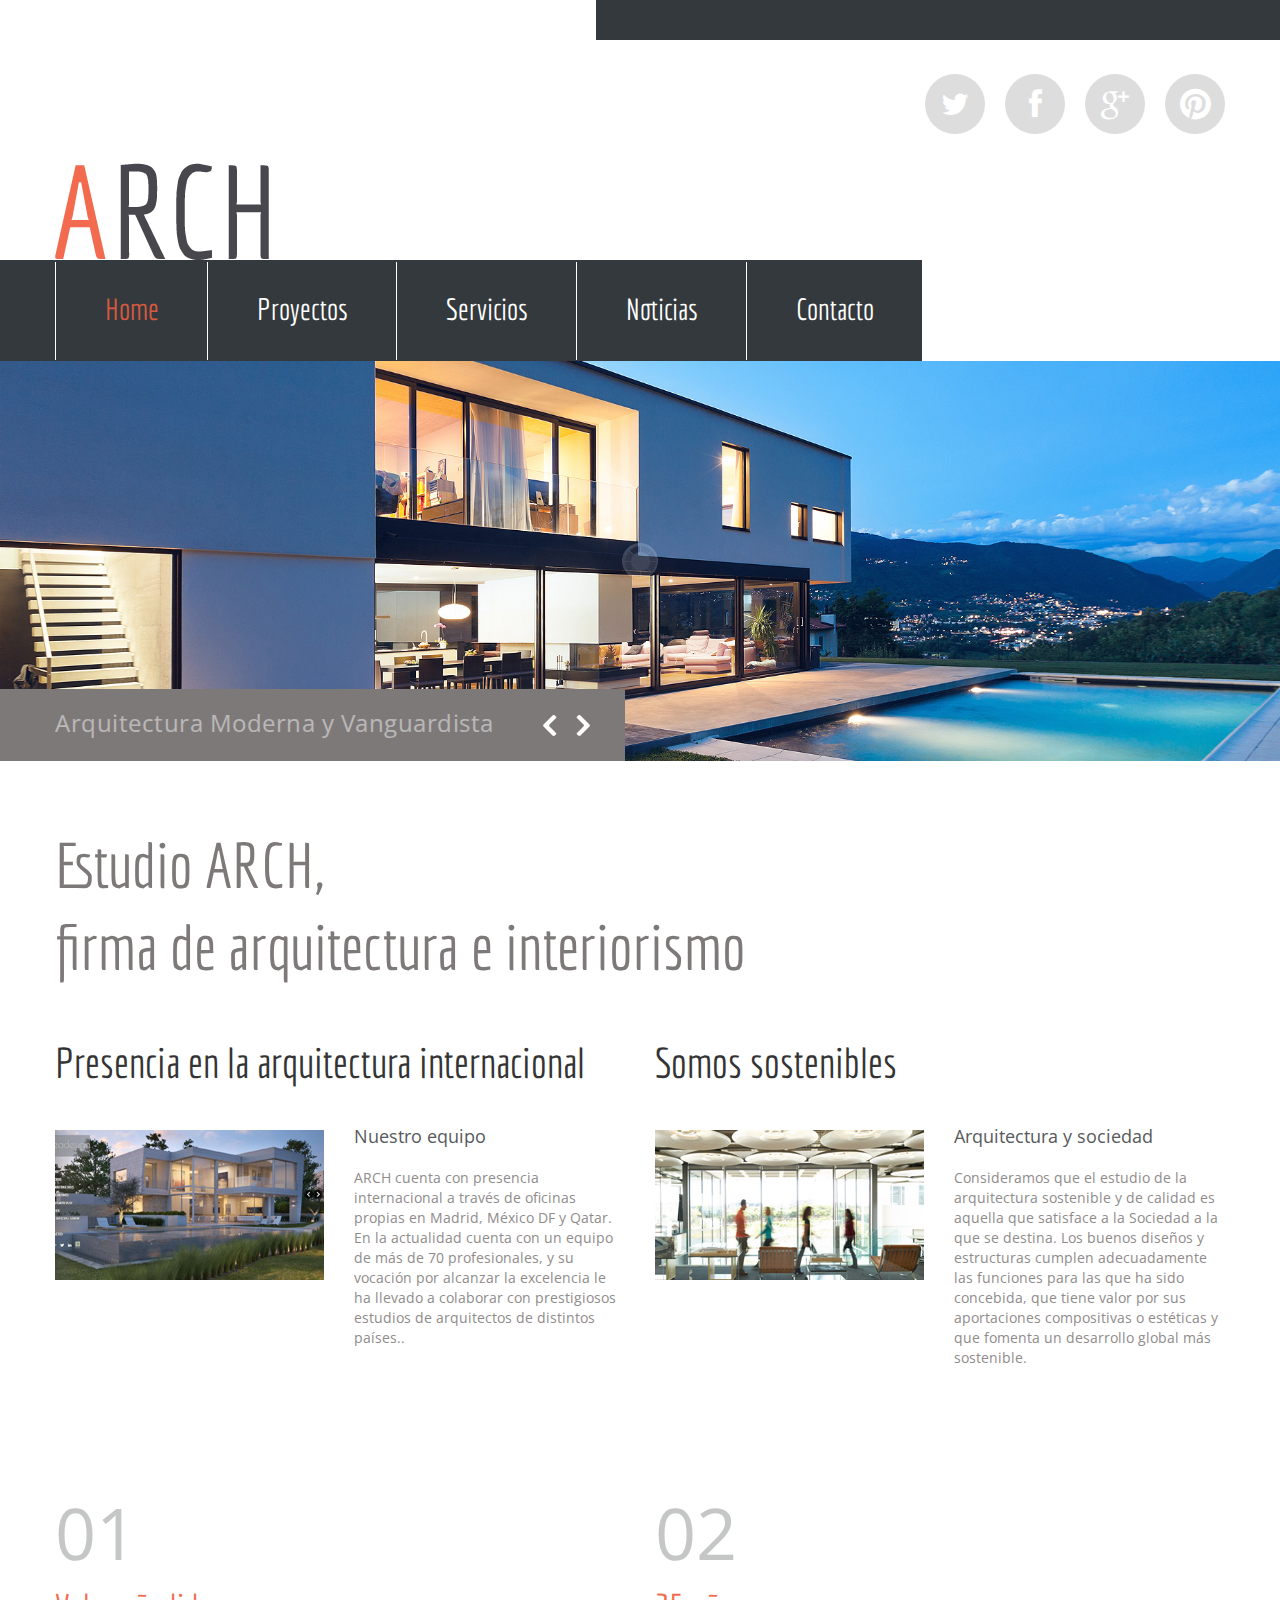
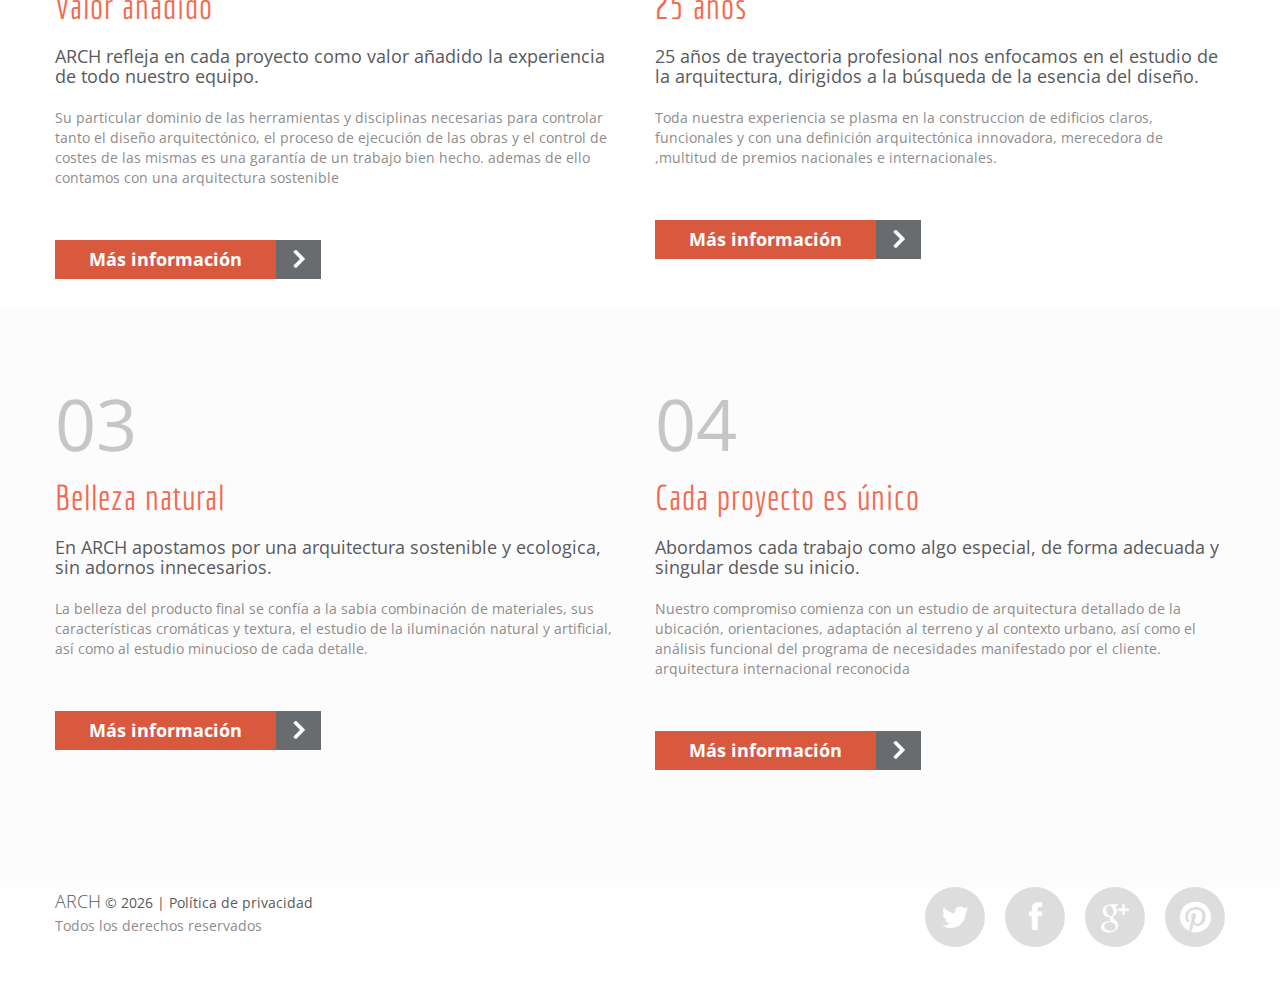
<file: index.html>
<!DOCTYPE html>
<html lang="es">
<head>
<title>ARCH proyectos de arquitectura vanguardista y sotenible </title>
<meta charset="utf-8">
<meta name="description" content="proyectos de arquitectura a gran escala tomando en cuenta un diseño vanguardista y sotenible, con presencia internacional,Adaptamos nuestro servicio a tus necesidades, encargándonos de todo el proceso de diseño y construcción para que no tengas que preocuparte por nada ">
<link rel="stylesheet" href="css/camera.css">
<link rel="stylesheet" href="css/owl.carousel.css">
<link rel="stylesheet" href="css/stuck.css">
<link rel="stylesheet" href="css/style.css">
<script src="js/jquery.js"></script>
<script src="js/jquery-migrate-1.1.1.js"></script>
<script src="js/script.js"></script> 
<script src="js/superfish.js"></script>
<script src="js/jquery.equalheights.js"></script>
<script src="js/jquery.mobilemenu.js"></script>
<script src="js/jquery.easing.1.3.js"></script>
<script src="js/tmStickUp.js"></script>
<script src="js/jquery.ui.totop.js"></script>
<script src="js/owl.carousel.js"></script>

<script src="js/camera.js"></script>
 
<script>
 $(document).ready(function(){
  jQuery('#camera_wrap').camera({
      loader: false,
      pagination: false ,
      minHeight: '400',
      thumbnails: false,
      height: '30.05208333333333%',
      caption: true,
      navigation: true,
      fx: 'mosaic'
    });
  /* carousel */
     $("#owl").owlCarousel({
          items : 1, //10 items above 1000px browser width
          itemsDesktop : [995,1], //5 items between 1000px and 901px
          itemsDesktopSmall : [767, 1], // betweem 900px and 601px
          itemsTablet: [700, 1], //2 items between 600 and 0
          itemsMobile : [479, 1], // itemsMobile disabled - inherit from itemsTablet option
          navigation : true,
          pagination :  false

      });

  $().UItoTop({ easingType: 'easeOutQuart' });
  $('#stuck_container').tmStickUp({});
  }); 
</script>
 <!-- Google tag (gtag.js) -->
 <script async src="https://www.googletagmanager.com/gtag/js?id=G-CKKS0VPQ1T"></script>
 <script>
     window.dataLayer = window.dataLayer || [];
     function gtag() { dataLayer.push(arguments); }
     gtag('js', new Date());

     gtag('config', 'G-CKKS0VPQ1T');
 </script>
</head>

<body class="page1" id="top">
  <div class="main">
<!--==============================
              header
=================================-->
<header>
<!--==============================
            Stuck menu
=================================-->
  <div class="container">
    <div class="row">
      <div class="grid_12">
        <div class="socials">
          <a href="#" class="fa fa-twitter"></a>
          <a href="#" class="fa fa-facebook"></a>
          <a href="#" class="fa fa-google-plus"></a>
          <a href="#" class="fa fa-pinterest"></a>
        </div>
        <div class="clear"></div>
        <div>
          <a href="index.html">
            <img src="images/logo.png" alt="Logo alt">
          </a>
        </div>      
      <div class="clear"></div>  
    </div>
   </div> 
  </div>
  <div id="stuck_container">
    <div class="container">
      <div class="row">
        <div class="grid_12">
        <div class="navigation ">
          <nav>
            <ul class="sf-menu">
             <li class="current"><a href="index.html">Home</a></li>
             <li><a href="proyectos.html">Proyectos</a></li>
             <li><a href="servicios.html">Servicios</a></li>
             <li><a href="noticias.html">Noticias</a></li>
             <li><a href="contacto.html">Contacto</a></li>
           </ul>
          </nav>
      
          <div class="clear"></div>
      </div> </div>
      </div>
    </div>
  </div> 
</header>        
<div class="slider_wrapper ">
  <div id="camera_wrap" class="">
    <div data-src="images/slide.jpg" >
      <div class="caption fadeIn">
      Arquitectura Moderna y Vanguardista
      </div>
    </div>
    <div data-src="images/slide1.jpg" >
      <div class="caption fadeIn">
       Diseños Internacionales
      </div>
    </div>
    <div data-src="images/slide2.jpg" >
      <div class="caption fadeIn">
      Estructuras con Tecnologia Ecologica
      </div>
    </div>
  </div>
</div>  
<!--=====================
          Content
======================-->

<main>
<section class="content">
  
  <div class="content_bg1 pad__2">
    <div class="container">
       <div class="row">
         <div class="grid_12"> 
            <h1 class="textoEncabezado">Estudio ARCH,<br> firma de arquitectura e interiorismo</h1>
         </div>

      </div>

      <div class="row">
      

       <div class="grid_6">
        <h2 class="textoNivel2">Presencia en la arquitectura internacional </h2>
        <img src="nuevas-fotos/foto-recurso-1.jpg" alt="presencia de arquitectura internacional en varios paises" class="img_inner fleft">
        <div class="extra_wrapper">
          <p class="text1">Nuestro equipo</p>
          <p>ARCH cuenta con presencia internacional a través de oficinas propias en Madrid, México DF y Qatar. En la actualidad cuenta con un equipo de más de 70 profesionales, y su vocación por alcanzar la excelencia le ha llevado a colaborar con prestigiosos estudios de arquitectos de distintos países..</p>
        </div>
        <div class="clear"></div>
      </div>

        <div class="grid_6">
          <h2 class="textoNivel2">Somos sostenibles </h2>
          <img src="nuevas-fotos/foto-recurso-2.jpg" alt="los diseños cuentan con arquitectura sostenible" class="img_inner fleft">
          <div class="extra_wrapper">
            <p class="text1">Arquitectura y sociedad</p>
            <p>Consideramos que el estudio de la arquitectura sostenible y de calidad es aquella que satisface a la Sociedad a la que se destina. Los buenos diseños y estructuras cumplen adecuadamente las funciones para las que ha sido concebida, que tiene valor por sus aportaciones compositivas o estéticas y que fomenta un desarrollo global más sostenible.</p>
          </div>
          <div class="clear"></div>
        </div>
 

      </div>
    </div>
  </div>


  <div class="content_bg1 pad__1">
    <div class="container">
      <div class="row">
        <div class="grid_6">
          <div class="block1">
            <div class="count"> 01</div>
            <h3 class="textoSubparte">Valor añadido</h3>
            <div class="text1">ARCH refleja en cada proyecto como valor añadido la experiencia de todo nuestro equipo.</div>
            <p>Su particular dominio de las herramientas y disciplinas necesarias para controlar tanto el diseño arquitectónico, el proceso de ejecución de las obras y el control de costes de las mismas es una garantía de un trabajo bien hecho. ademas de ello contamos con una arquitectura sostenible</p> 
            
            <a href="#" class="btn">Más información</a>
          </div>
        </div>
        <div class="grid_6">
          <div class="block1">
            <div class="count">02</div>
            <h3 class="textoSubparte">25 años</h3>
             <div class="text1">25 años de trayectoria profesional nos enfocamos en el estudio de la arquitectura, dirigidos a la búsqueda de la esencia del diseño.</div>
             <p>Toda nuestra experiencia se plasma en la construccion de edificios claros, funcionales y con una definición arquitectónica innovadora, merecedora de ,multitud de premios nacionales e internacionales.</p> 
  
            <a href="#" class="btn">Más información</a>
          </div>
        </div>
      </div>
    </div>
  </div>

  <div class="pad__1">
    <div class="container">
      <div class="row">
        <div class="grid_6">
          <div class="block1">
            <div class="count">03</div>
            <h3 class="textoSubparte">Belleza natural</h3>
            <div class="text1">En ARCH apostamos por una arquitectura sostenible y ecologica, sin adornos innecesarios.</div>
            <p>La belleza del producto final se confía a la sabia combinación de materiales, sus características cromáticas y textura, el estudio de la iluminación natural y artificial, así como al estudio minucioso de cada detalle.</p> 
          
            <a href="#" class="btn">Más información</a>
          </div>
        </div>
        <div class="grid_6">
          <div class="block1">
            <div class="count">04</div>
            <h3 class="textoSubparte">Cada proyecto es único</h3>
            <div class="text1">Abordamos cada trabajo como algo especial, de forma adecuada y singular desde su inicio.</div>
             <p>Nuestro compromiso comienza con un estudio de arquitectura detallado de la ubicación, orientaciones, adaptación al terreno y al contexto urbano, así como el análisis funcional del programa de necesidades manifestado por el cliente. arquitectura internacional reconocida</p> 
          
            <a href="#" class="btn">Más información</a>
          </div>
        </div>
      </div>
    </div>
  </div>
 
</section>
</main>

<!--==============================
              footer
=================================-->
</div>
<footer id="footer">
  <div class="container">
    <div class="row">
      <div class="grid_12">  
         <div class="socials">
          <a href="#" class="fa fa-twitter"></a>
          <a href="#" class="fa fa-facebook"></a>
          <a href="#" class="fa fa-google-plus"></a>
          <a href="#" class="fa fa-pinterest"></a>
          </div>
         <div class="copyright"><div class="color2"><strong>ARCH</strong> &copy; <span id="copyright-year"></span> | <a href="#">Política de privacidad</a></div>
          Todos los derechos reservados
          </div>
      </div>
    </div>
  </div>  
</footer>
</body>
</html>
</file>
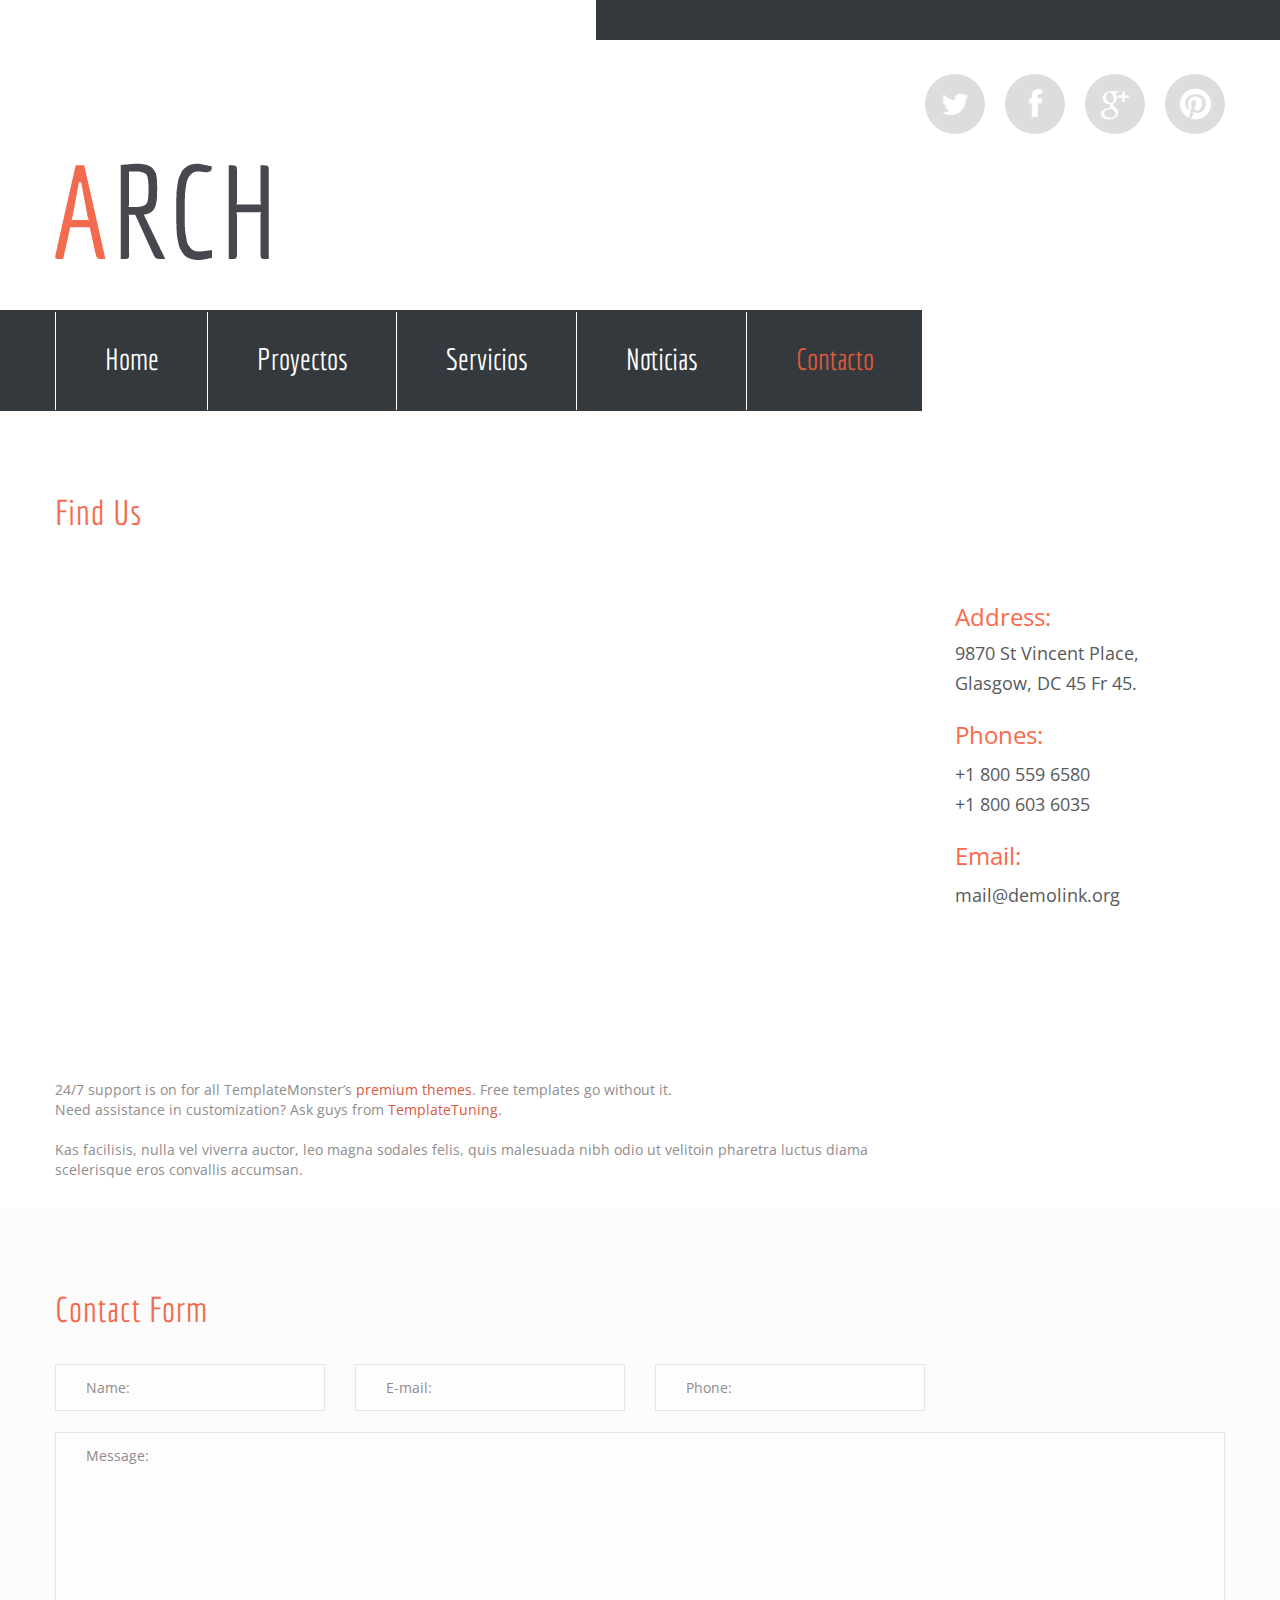
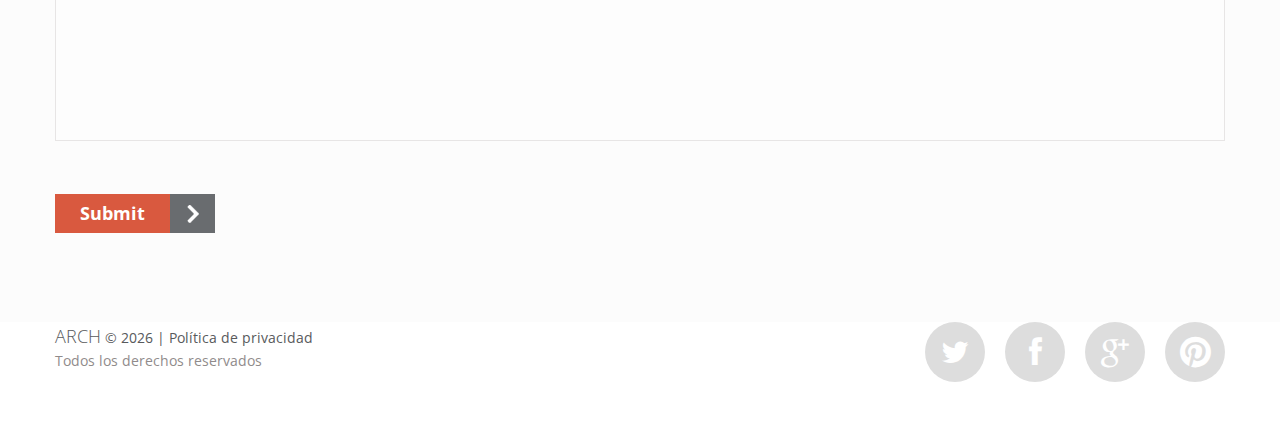
<file: contacto.html>
<!DOCTYPE html>
<html lang="en">
<head>
<title>ARCH</title>
<meta charset="utf-8">
<meta name = "format-detection" content = "telephone=no" />
<link rel="icon" href="images/favicon.ico">
<link rel="shortcut icon" href="images/favicon.ico" />
<link rel="stylesheet" href="css/form.css">
<link rel="stylesheet" href="css/stuck.css">
<link rel="stylesheet" href="css/style.css">
<script src="js/jquery.js"></script>
<script src="js/jquery-migrate-1.1.1.js"></script>
<script src="js/script.js"></script> 
<script src="js/superfish.js"></script>
<script src="js/jquery.equalheights.js"></script>
<script src="js/jquery.mobilemenu.js"></script>
<script src="js/jquery.easing.1.3.js"></script>
<script src="js/tmStickUp.js"></script>
<script src="js/jquery.ui.totop.js"></script>
<script src="js/touchTouch.jquery.js"></script>
<script src="js/TMForm.js"></script>

<script>
 $(document).ready(function(){
   $().UItoTop({ easingType: 'easeOutQuart' });
   $('#stuck_container').tmStickUp({});
 }); 
</script>
 <!-- Google tag (gtag.js) -->
 <script async src="https://www.googletagmanager.com/gtag/js?id=G-CKKS0VPQ1T"></script>
 <script>
     window.dataLayer = window.dataLayer || [];
     function gtag() { dataLayer.push(arguments); }
     gtag('js', new Date());

     gtag('config', 'G-CKKS0VPQ1T');
 </script>
</head>

<body class="" id="top">
  <div class="main">
<!--==============================
              header
=================================-->
<header>
<!--==============================
            Stuck menu
=================================-->
  <div class="container">
    <div class="row">
      <div class="grid_12">
        <div class="socials">
          <a href="#" class="fa fa-twitter"></a>
          <a href="#" class="fa fa-facebook"></a>
          <a href="#" class="fa fa-google-plus"></a>
          <a href="#" class="fa fa-pinterest"></a>
        </div>
        <div class="clear"></div>
        <h1>
          <a href="index.html">
            <img src="images/logo.png" alt="Logo alt">
          </a>
        </h1>      
      <div class="clear"></div>  
    </div>
   </div> 
  </div>
  <div id="stuck_container">
    <div class="container">
      <div class="row">
        <div class="grid_12">
        <div class="navigation ">
          <nav>
            <ul class="sf-menu">
             <li><a href="index.html">Home</a></li>
             <li><a href="proyectos.html">Proyectos</a></li>
             <li><a href="servicios.html">Servicios</a></li>
             <li><a href="noticias.html">Noticias</a></li>
             <li class="current"><a href="contacto.html">Contacto</a></li>
           </ul>
          </nav>
      
          <div class="clear"></div>
      </div> </div>
      </div>
    </div>
  </div> 
</header>
<!--=====================
          Content
======================-->
<section class="content"><div class="ic">More Website Templates @ TemplateMonster.com - June 02, 2014!</div>
  <article class="content_bg1 pad__2">
    <div class="container">
      <div class="row">
        <div class="grid_12">
          <h3>Find Us</h3>
          <div class="map">
            <div class="row">
              <div class="grid_9">
                <figure class="">
                <iframe src="https://www.google.com/maps/embed?pb=!1m14!1m12!1m3!1d24214.807650104907!2d-73.94846048422478!3d40.65521573400813!2m3!1f0!2f0!3f0!3m2!1i1024!2i768!4f13.1!5e0!3m2!1sen!2sus!4v1395650655094" style="border:0"></iframe>
                </figure>
              </div>
              <div class="grid_3">
                <address class="address1">
                <div class="text2 color3">Address:</div>
                9870 St Vincent Place, <br>Glasgow, DC 45 Fr 45.
                <div class="clear"></div>
                <div class="text2 color3">Phones:</div>
                +1 800 559 6580 <br>+1 800 603 6035
                <div class="clear"></div>
                <div class="text2 color3">Email:</div>
                <a href="#">mail@demolink.org</a>
                </address>
              </div>
            </div>
          </div>
          <div class="row">
            <div class="grid_9">
              <p>24/7 support is on for all TemplateMonster’s <span class="color1"><a href="http://www.templatemonster.com/" rel="nofollow">premium themes</a></span>. Free templates go without it. <br> Need assistance in customization? Ask guys from <span class="color1"><a href="http://www.templatetuning.com/ " rel="nofollow">TemplateTuning</a></span>.</p>
              Kas facilisis, nulla vel viverra auctor, leo magna sodales felis, quis malesuada nibh odio ut velitoin pharetra luctus diama scelerisque eros convallis accumsan. 
            </div>
          </div>
        </div>
      </div>
    </div>
  </article>
  <div class="container">
    <div class="row">
      <div class="grid_12">
        <h3>Contact Form</h3>
        <form id="form">                              
        <div class="success_wrapper">
        <div class="success-message">Contact form submitted</div>
        </div>
        <label class="name">
        <input type="text" placeholder="Name:" data-constraints="@Required @JustLetters" />
        <span class="empty-message">*This field is required.</span>
        <span class="error-message">*This is not a valid name.</span>
        </label>                      
        <label class="email">
        <input type="text" placeholder="E-mail:" data-constraints="@Required @Email" />
        <span class="empty-message">*This field is required.</span>
        <span class="error-message">*This is not a valid email.</span>
        </label>
         <label class="phone">
            <input type="text" placeholder="Phone:" data-constraints="@Required @JustNumbers"/>
            <span class="empty-message">*This field is required.</span>
            <span class="error-message">*This is not a valid phone.</span>
            </label>
        <label class="message">
        <textarea placeholder="Message:" data-constraints='@Required @Length(min=20,max=999999)'></textarea>
        <span class="empty-message">*This field is required.</span>
        <span class="error-message">*The message is too short.</span>
        </label>
        <div>
        <div class="clear"></div>
        <div class="btns">
        <a href="#" data-type="submit" class="btn">Submit</a></div>
        </div>
        </form>   
      </div>
    </div>
  </div>
</section>
<!--==============================
              footer
=================================-->
</div>
<footer id="footer">
  <div class="container">
    <div class="row">
      <div class="grid_12">  
         <div class="socials">
          <a href="#" class="fa fa-twitter"></a>
          <a href="#" class="fa fa-facebook"></a>
          <a href="#" class="fa fa-google-plus"></a>
          <a href="#" class="fa fa-pinterest"></a>
          </div>
         <div class="copyright"><div class="color2"><strong>ARCH</strong> &copy; <span id="copyright-year"></span> | <a href="#">Política de privacidad</a></div>
          Todos los derechos reservados
          </div>
      </div>
    </div>
  </div>  
</footer>
</body>
</html>
</file>
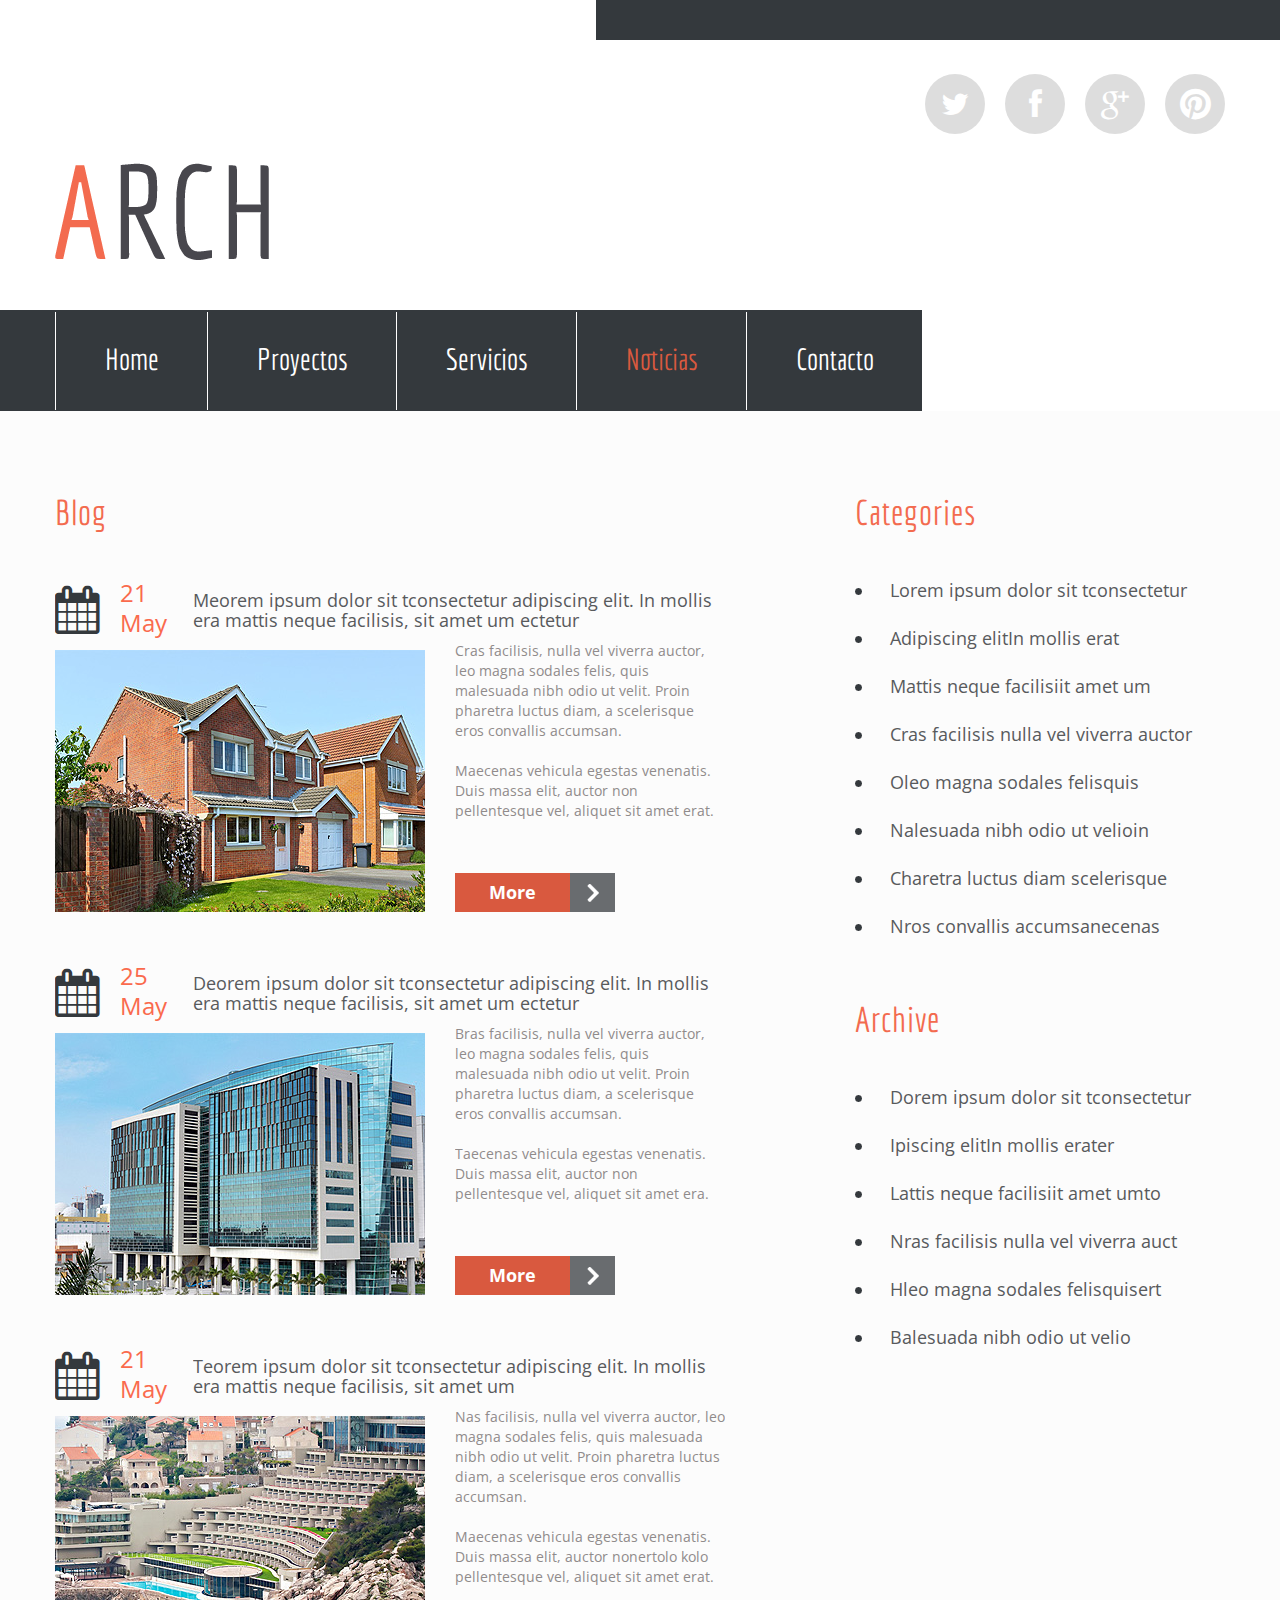
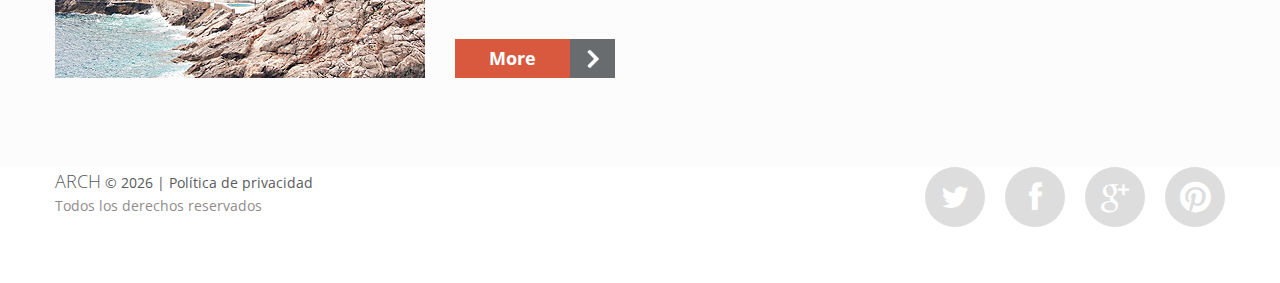
<file: noticias.html>
<!DOCTYPE html>
<html lang="es">
<head>
<title>ARCH</title>
<meta charset="utf-8">
<link rel="stylesheet" href="css/stuck.css">
<link rel="stylesheet" href="css/style.css">
<script src="js/jquery.js"></script>
<script src="js/jquery-migrate-1.1.1.js"></script>
<script src="js/script.js"></script> 
<script src="js/superfish.js"></script>
<script src="js/jquery.equalheights.js"></script>
<script src="js/jquery.mobilemenu.js"></script>
<script src="js/jquery.easing.1.3.js"></script>
<script src="js/tmStickUp.js"></script>
<script src="js/jquery.ui.totop.js"></script>
<script src="js/touchTouch.jquery.js"></script>
<script>
 $(document).ready(function(){
   $().UItoTop({ easingType: 'easeOutQuart' });
   $('#stuck_container').tmStickUp({});
 }); 
</script>
 <!-- Google tag (gtag.js) -->
 <script async src="https://www.googletagmanager.com/gtag/js?id=G-CKKS0VPQ1T"></script>
 <script>
     window.dataLayer = window.dataLayer || [];
     function gtag() { dataLayer.push(arguments); }
     gtag('js', new Date());

     gtag('config', 'G-CKKS0VPQ1T');
 </script>
</head>

<body class="" id="top">
  <div class="main">
<!--==============================
              header
=================================-->
<header>
<!--==============================
            Stuck menu
=================================-->
  <div class="container">
    <div class="row">
      <div class="grid_12">
        <div class="socials">
          <a href="#" class="fa fa-twitter"></a>
          <a href="#" class="fa fa-facebook"></a>
          <a href="#" class="fa fa-google-plus"></a>
          <a href="#" class="fa fa-pinterest"></a>
        </div>
        <div class="clear"></div>
        <h1>
          <a href="index.html">
            <img src="images/logo.png" alt="Logo alt">
          </a>
        </h1>      
      <div class="clear"></div>  
    </div>
   </div> 
  </div>
  <div id="stuck_container">
    <div class="container">
      <div class="row">
        <div class="grid_12">
        <div class="navigation ">
        <nav>
            <ul class="sf-menu">
             <li><a href="index.html">Home</a></li>
             <li><a href="proyectos.html">Proyectos</a></li>
             <li><a href="servicios.html">Servicios</a></li>
             <li class="current"><a href="noticias.html">Noticias</a></li>
             <li><a href="contacto.html">Contacto</a></li>
           </ul>
          </nav>
      
          <div class="clear"></div>
      </div> </div>
      </div>
    </div>
  </div> 
</header>
<!--=====================
          Content
======================-->
<section class="content"><div class="ic">More Website Templates @ TemplateMonster.com - June 02, 2014!</div>
  <div class="container">
    <div class="row">
      <div class="grid_7">
        <h3>Blog</h3>
        <div class="blog">
          <time datetime="2014-01-01"><span class="fa fa-calendar"></span>21 May
          </time>
          <div class="extra_wrapper">
            <div class="text1"><a href="#">Meorem ipsum dolor sit tconsectetur adipiscing elit. In mollis era mattis neque facilisis, sit amet um ectetur </a></div>
          </div>
          <div class="clear"></div>
          <img src="images/page4_img1.jpg" alt="" class="img_inner fleft">
          <div class="extra_wrapper">
            <p>Cras facilisis, nulla vel viverra auctor, leo magna sodales felis, quis malesuada nibh odio ut velit. Proin pharetra luctus diam, a scelerisque eros convallis accumsan. </p>
            Maecenas vehicula egestas venenatis. Duis massa elit, auctor non pellentesque vel, aliquet sit amet erat.
            <br>
            <a href="#" class="btn">More</a>
          </div>
        </div>
        <div class="blog">
          <time datetime="2014-01-01"><span class="fa fa-calendar"></span>25 May
          </time>
          <div class="extra_wrapper">
            <div class="text1"><a href="#">Deorem ipsum dolor sit tconsectetur adipiscing elit. In mollis era mattis neque facilisis, sit amet um ectetur </a></div>
          </div>
          <div class="clear"></div>
          <img src="images/page4_img2.jpg" alt="" class="img_inner fleft">
          <div class="extra_wrapper">
            <p>Bras facilisis, nulla vel viverra auctor, leo magna sodales felis, quis malesuada nibh odio ut velit. Proin pharetra luctus diam, a scelerisque eros convallis accumsan. </p>
            Taecenas vehicula egestas venenatis. Duis massa elit, auctor non pellentesque vel, aliquet sit amet era.
            <br>
            <a href="#" class="btn">More</a>
          </div>
        </div>
        <div class="blog">
          <time datetime="2014-01-01"><span class="fa fa-calendar"></span>21 May
          </time>
          <div class="extra_wrapper">
            <div class="text1"><a href="#">Teorem ipsum dolor sit tconsectetur adipiscing elit. In mollis era mattis neque facilisis, sit amet um  </a></div>
          </div>
          <div class="clear"></div>
          <img src="images/page4_img3.jpg" alt="" class="img_inner fleft">
          <div class="extra_wrapper">
            <p>Nas facilisis, nulla vel viverra auctor, leo magna sodales felis, quis malesuada nibh odio ut velit. Proin pharetra luctus diam, a scelerisque eros convallis accumsan. </p>
            Maecenas vehicula egestas venenatis. Duis massa elit, auctor nonertolo kolo pellentesque vel, aliquet sit amet erat.
            <br>
            <a href="#" class="btn">More</a>
          </div>
        </div>
      </div>
      <div class="grid_4 preffix_1">
        <h3>Categories</h3>
        <ul class="list">
          <li><a href="#">Lorem ipsum dolor sit tconsectetur</a></li>
          <li><a href="#">Adipiscing elitIn mollis erat</a></li>
          <li><a href="#">Mattis neque facilisiit amet um</a></li>
          <li><a href="#">Cras facilisis nulla vel viverra auctor</a></li>
          <li><a href="#">Oleo magna sodales felisquis</a></li>
          <li><a href="#">Nalesuada nibh odio ut velioin</a></li>
          <li><a href="#">Charetra luctus diam scelerisque</a></li>
          <li><a href="#">Nros convallis accumsanecenas</a></li>
        </ul>
        <h3>Archive</h3>
        <ul class="list">
          <li><a href="#">Dorem ipsum dolor sit tconsectetur</a></li>
          <li><a href="#">Ipiscing elitIn mollis erater</a></li>
          <li><a href="#">Lattis neque facilisiit amet umto</a></li>
          <li><a href="#">Nras facilisis nulla vel viverra auct</a></li>
          <li><a href="#">Hleo magna sodales felisquisert</a></li>
          <li><a href="#">Balesuada nibh odio ut velio</a></li>
        </ul>
      </div>
    </div>
  </div>
</section>
<!--==============================
              footer
=================================-->
</div>
<footer id="footer">
  <div class="container">
    <div class="row">
      <div class="grid_12">  
         <div class="socials">
          <a href="#" class="fa fa-twitter"></a>
          <a href="#" class="fa fa-facebook"></a>
          <a href="#" class="fa fa-google-plus"></a>
          <a href="#" class="fa fa-pinterest"></a>
          </div>
         <div class="copyright"><div class="color2"><strong>ARCH</strong> &copy; <span id="copyright-year"></span> | <a href="#">Política de privacidad</a></div>
          Todos los derechos reservados
          </div>
      </div>
    </div>
  </div>  
</footer>
</body>
</html>
</file>
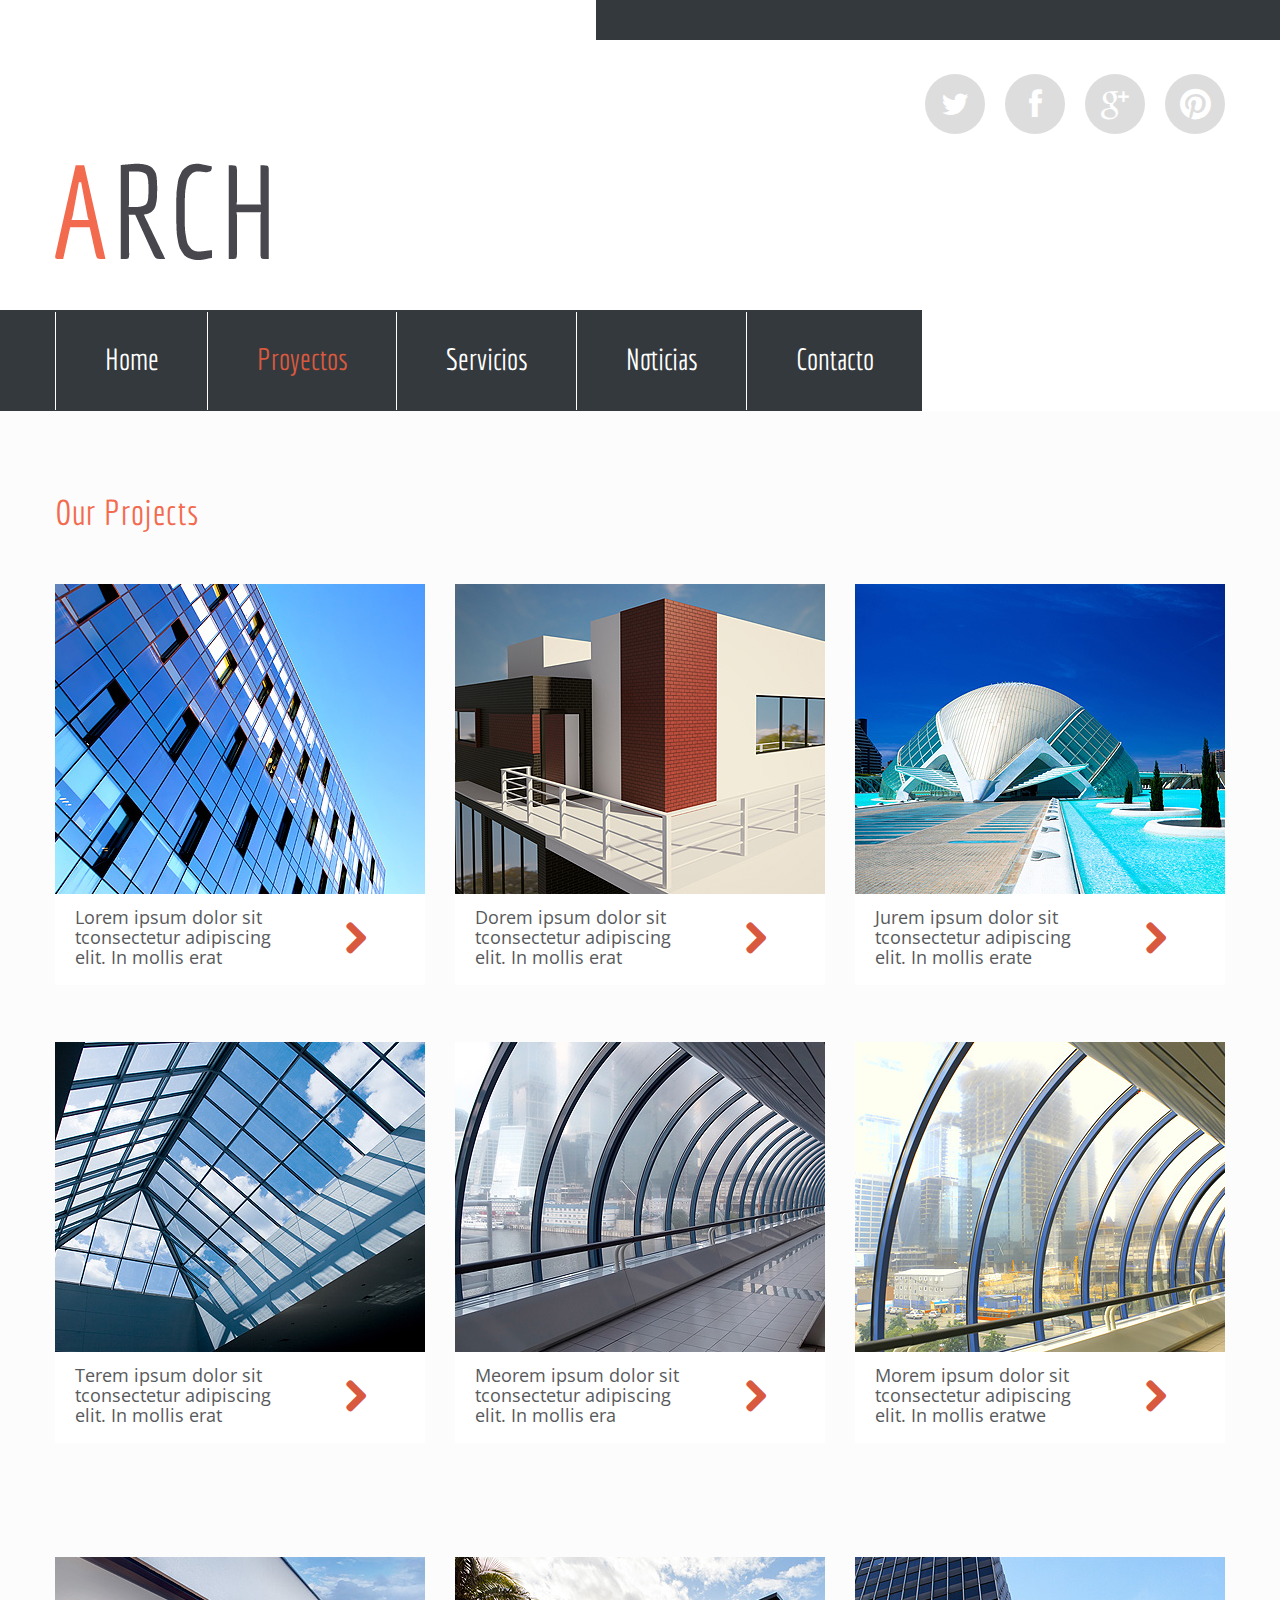
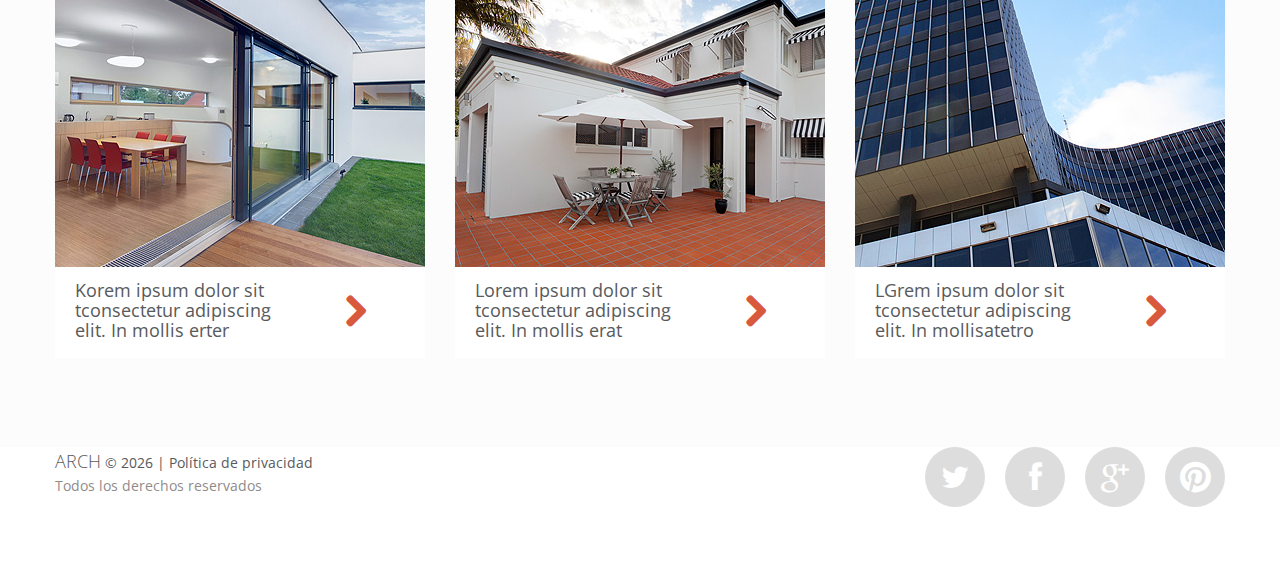
<file: proyectos.html>
<!DOCTYPE html>
<html lang="es">
<head>
<title>ARCH</title>
<meta charset="utf-8">
<link rel="stylesheet" href="css/touchTouch.css">
<link rel="stylesheet" href="css/stuck.css">
<link rel="stylesheet" href="css/style.css">
<script src="js/jquery.js"></script>
<script src="js/jquery-migrate-1.1.1.js"></script>
<script src="js/script.js"></script> 
<script src="js/superfish.js"></script>
<script src="js/jquery.equalheights.js"></script>
<script src="js/jquery.mobilemenu.js"></script>
<script src="js/jquery.easing.1.3.js"></script>
<script src="js/tmStickUp.js"></script>
<script src="js/jquery.ui.totop.js"></script>
<script src="js/touchTouch.jquery.js"></script>
<script>
 $(document).ready(function(){
   $().UItoTop({ easingType: 'easeOutQuart' });
   $('#stuck_container').tmStickUp({});
   $('.gallery .gal').touchTouch();
 }); 
</script>
 <!-- Google tag (gtag.js) -->
 <script async src="https://www.googletagmanager.com/gtag/js?id=G-CKKS0VPQ1T"></script>
 <script>
     window.dataLayer = window.dataLayer || [];
     function gtag() { dataLayer.push(arguments); }
     gtag('js', new Date());

     gtag('config', 'G-CKKS0VPQ1T');
 </script>
</head>

<body class="" id="top">
  <div class="main">
<!--==============================
              header
=================================-->
<header>
<!--==============================
            Stuck menu
=================================-->
  <div class="container">
    <div class="row">
      <div class="grid_12">
        <div class="socials">
          <a href="#" class="fa fa-twitter"></a>
          <a href="#" class="fa fa-facebook"></a>
          <a href="#" class="fa fa-google-plus"></a>
          <a href="#" class="fa fa-pinterest"></a>
        </div>
        <div class="clear"></div>
        <h1>
          <a href="index.html">
            <img src="images/logo.png" alt="Logo alt">
          </a>
        </h1>      
      <div class="clear"></div>  
    </div>
   </div> 
  </div>
  <div id="stuck_container">
    <div class="container">
      <div class="row">
        <div class="grid_12">
        <div class="navigation ">
          <nav>
            <ul class="sf-menu">
             <li><a href="index.html">Home</a></li>
             <li class="current"><a href="proyectos.html">Proyectos</a></li>
             <li><a href="servicios.html">Servicios</a></li>
             <li><a href="noticias.html">Noticias</a></li>
             <li><a href="contacto.html">Contacto</a></li>
           </ul>
          </nav>
      
          <div class="clear"></div>
      </div> </div>
      </div>
    </div>
  </div> 
</header>
<!--=====================
          Content
======================-->
<section class="content gallery"><div class="ic">More Website Templates @ TemplateMonster.com - June 02, 2014!</div>
  <div class="container">
    <div class="row">
      <div class="grid_12">
        <h3>Our Projects</h3>
      </div>
      <div class="grid_4">
        <div class="box">
          <div class="maxheight">
            <a href="images/big1.jpg" class="gal"><img src="images/page2_img1.jpg" alt=""></a>
            <div class="box_bot"><div class="text1">Lorem ipsum dolor sit tconsectetur adipiscing elit. In mollis erat</div> <a href="#" class="fa fa-chevron-right"></a></div>
          </div>
        </div>
      </div>
      <div class="grid_4">
        <div class="box">
          <div class="maxheight">
            <a href="images/big2.jpg" class="gal"><img src="images/page2_img2.jpg" alt=""></a>
            <div class="box_bot"><div class="text1">Dorem ipsum dolor sit tconsectetur adipiscing elit. In mollis erat</div> <a href="#" class="fa fa-chevron-right"></a></div>
          </div>
        </div>
      </div>
      <div class="grid_4">
        <div class="box">
          <div class="maxheight">
            <a href="images/big3.jpg" class="gal"><img src="images/page2_img3.jpg" alt=""></a>
            <div class="box_bot"><div class="text1">Jurem ipsum dolor sit tconsectetur adipiscing elit. In mollis erate</div> <a href="#" class="fa fa-chevron-right"></a></div>
          </div>
        </div>
      </div>
      <div class="clear ind__1"></div>
      <div class="grid_4">
        <div class="box">
          <div class="maxheight">
            <a href="images/big4.jpg" class="gal"><img src="images/page2_img4.jpg" alt=""></a>
            <div class="box_bot"><div class="text1">Terem ipsum dolor sit tconsectetur adipiscing elit. In mollis erat</div> <a href="#" class="fa fa-chevron-right"></a></div>
          </div>
        </div>      
        <div class="clear ind__1"></div>
      </div>
      <div class="grid_4">
        <div class="box">
          <div class="maxheight">
            <a href="images/big5.jpg" class="gal"><img src="images/page2_img5.jpg" alt=""></a>
            <div class="box_bot"><div class="text1">Meorem ipsum dolor sit tconsectetur adipiscing elit. In mollis era </div><a href="#" class="fa fa-chevron-right"></a></div>
          </div>
        </div>
      </div>
      <div class="grid_4">
        <div class="box">
          <div class="maxheight">
            <a href="images/big6.jpg" class="gal"><img src="images/page2_img6.jpg" alt=""></a>
            <div class="box_bot"><div class="text1">Morem ipsum dolor sit tconsectetur adipiscing elit. In mollis eratwe</div> <a href="#" class="fa fa-chevron-right"></a></div>
          </div>
        </div>
      </div>
      <div class="clear ind__1"></div>
      <div class="grid_4">
        <div class="box">
          <div class="maxheight">
            <a href="images/big7.jpg" class="gal"><img src="images/page2_img7.jpg" alt=""></a>
            <div class="box_bot"><div class="text1">Korem ipsum dolor sit tconsectetur adipiscing elit. In mollis erter</div> <a href="#" class="fa fa-chevron-right"></a></div>
          </div>
        </div>
      </div>
      <div class="grid_4">
        <div class="box">
          <div class="maxheight">
            <a href="images/big8.jpg" class="gal"><img src="images/page2_img8.jpg" alt=""></a>
            <div class="box_bot"><div class="text1">Lorem ipsum dolor sit tconsectetur adipiscing elit. In mollis erat</div> <a href="#" class="fa fa-chevron-right"></a></div>
          </div>
        </div>
      </div>
      <div class="grid_4">
        <div class="box">
          <div class="maxheight">
            <a href="images/big9.jpg" class="gal"><img src="images/page2_img9.jpg" alt=""></a>
            <div class="box_bot"><div class="text1">LGrem ipsum dolor sit tconsectetur adipiscing elit. In mollisatetro</div> <a href="#" class="fa fa-chevron-right"></a></div>
          </div>
        </div>
      </div>
    </div>
  </div>
</section>
<!--==============================
              footer
=================================-->
</div>
<footer id="footer">
  <div class="container">
    <div class="row">
      <div class="grid_12">  
         <div class="socials">
          <a href="#" class="fa fa-twitter"></a>
          <a href="#" class="fa fa-facebook"></a>
          <a href="#" class="fa fa-google-plus"></a>
          <a href="#" class="fa fa-pinterest"></a>
          </div>
         <div class="copyright"><div class="color2"><strong>ARCH</strong> &copy; <span id="copyright-year"></span> | <a href="#">Política de privacidad</a></div>
          Todos los derechos reservados
          </div>
      </div>
    </div>
  </div>  
</footer>
</body>
</html>
</file>
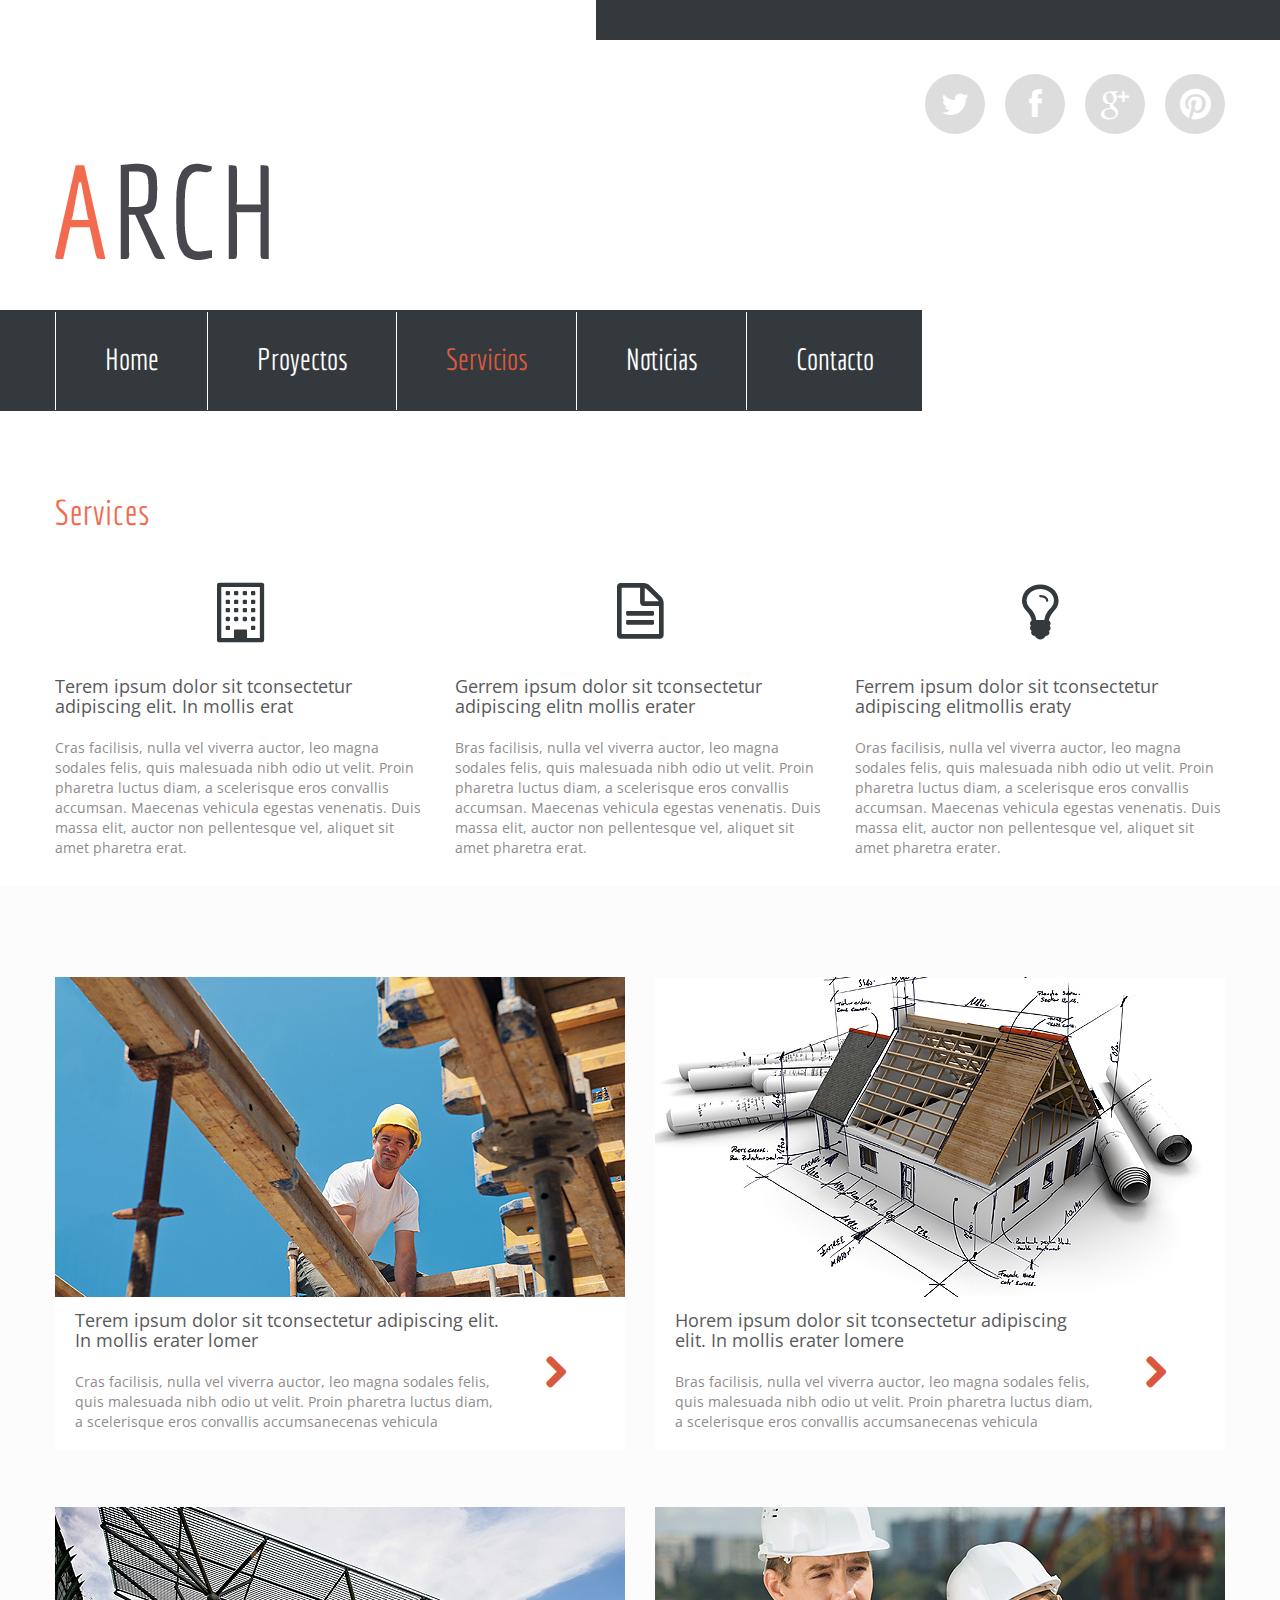
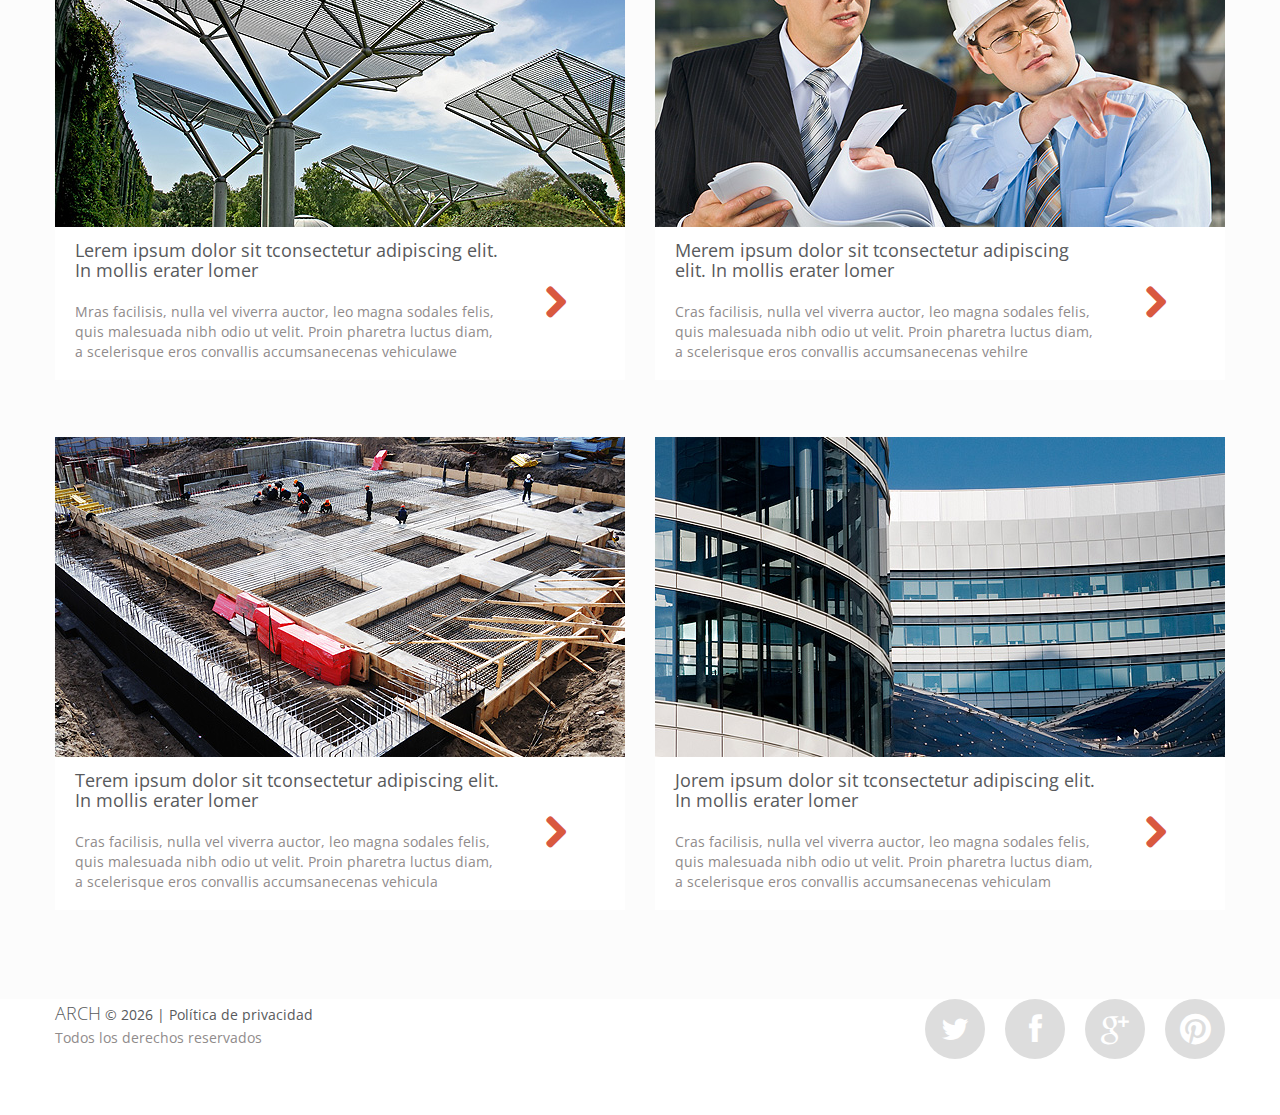
<file: servicios.html>
<!DOCTYPE html>
<html lang="es">
<head>
<title>ARCH</title>
<meta charset="utf-8">
<link rel="stylesheet" href="css/stuck.css">
<link rel="stylesheet" href="css/style.css">
<script src="js/jquery.js"></script>
<script src="js/jquery-migrate-1.1.1.js"></script>
<script src="js/script.js"></script> 
<script src="js/superfish.js"></script>
<script src="js/jquery.equalheights.js"></script>
<script src="js/jquery.mobilemenu.js"></script>
<script src="js/jquery.easing.1.3.js"></script>
<script src="js/tmStickUp.js"></script>
<script src="js/jquery.ui.totop.js"></script>
<script src="js/touchTouch.jquery.js"></script>
<script>
 $(document).ready(function(){
   $().UItoTop({ easingType: 'easeOutQuart' });
   $('#stuck_container').tmStickUp({});
 }); 
</script>
 <!-- Google tag (gtag.js) -->
 <script async src="https://www.googletagmanager.com/gtag/js?id=G-CKKS0VPQ1T"></script>
 <script>
     window.dataLayer = window.dataLayer || [];
     function gtag() { dataLayer.push(arguments); }
     gtag('js', new Date());

     gtag('config', 'G-CKKS0VPQ1T');
 </script>
</head>

<body class="" id="top">
  <div class="main">
<!--==============================
              header
=================================-->
<header>
<!--==============================
            Stuck menu
=================================-->
  <div class="container">
    <div class="row">
      <div class="grid_12">
        <div class="socials">
          <a href="#" class="fa fa-twitter"></a>
          <a href="#" class="fa fa-facebook"></a>
          <a href="#" class="fa fa-google-plus"></a>
          <a href="#" class="fa fa-pinterest"></a>
        </div>
        <div class="clear"></div>
        <h1>
          <a href="index.html">
            <img src="images/logo.png" alt="Logo alt">
          </a>
        </h1>      
      <div class="clear"></div>  
    </div>
   </div> 
  </div>
  <div id="stuck_container">
    <div class="container">
      <div class="row">
        <div class="grid_12">
        <div class="navigation ">

          <nav>
            <ul class="sf-menu">
             <li><a href="index.html">Home</a></li>
             <li><a href="proyectos.html">Proyectos</a></li>
             <li class="current"><a href="servicios.html">Servicios</a></li>
             <li><a href="noticias.html">Noticias</a></li>
             <li><a href="contacto.html">Contacto</a></li>
           </ul>
          </nav>

          <div class="clear"></div>
      </div> </div>
      </div>
    </div>
  </div> 
</header>
<!--=====================
          Content
======================-->
<section class="content"><div class="ic">More Website Templates @ TemplateMonster.com - June 02, 2014!</div>
  <article class="content_bg1 pad__1">
    <div class="container">
      <div class="row">
        <div class="grid_12">
          <h3>Services</h3>
        </div>
        <div class="grid_4">
          <div class="block2">
            <div class="fa fa-building-o"></div>
            <div class="text1"><a href="#">Terem ipsum dolor sit tconsectetur adipiscing elit. In mollis erat </a></div>
            Cras facilisis, nulla vel viverra auctor, leo magna sodales felis, quis malesuada nibh odio ut velit. Proin pharetra luctus diam, a scelerisque eros convallis accumsan. Maecenas vehicula egestas venenatis. Duis massa elit, auctor non pellentesque vel, aliquet sit amet pharetra erat.
          </div>
        </div>
        <div class="grid_4">
          <div class="block2">
            <div class="fa fa-file-text-o"></div>
            <div class="text1"><a href="#">Gerrem ipsum dolor sit tconsectetur adipiscing elitn mollis erater </a></div>
            Bras facilisis, nulla vel viverra auctor, leo magna sodales felis, quis malesuada nibh odio ut velit. Proin pharetra luctus diam, a scelerisque eros convallis accumsan. Maecenas vehicula egestas venenatis. Duis massa elit, auctor non pellentesque vel, aliquet sit amet pharetra erat.
          </div>
        </div>
        <div class="grid_4">
          <div class="block2">
            <div class="fa fa-lightbulb-o"></div>
            <div class="text1"><a href="#">Ferrem ipsum dolor sit tconsectetur adipiscing elitmollis eraty </a></div>
            Oras facilisis, nulla vel viverra auctor, leo magna sodales felis, quis malesuada nibh odio ut velit. Proin pharetra luctus diam, a scelerisque eros convallis accumsan. Maecenas vehicula egestas venenatis. Duis massa elit, auctor non pellentesque vel, aliquet sit amet pharetra erater.
          </div>
        </div>
        <div class="clear"></div>
      </div>
    </div>
  </article>
  <div class="pad__3">
  <div class="container">
    <div class="row">
      <div class="grid_6">
        <div class="box">
          <div class="maxheight">
            <img src="images/page3_img1.jpg" alt="">
            <div class="box_bot">
              <div class="text1"><a href="#">Terem ipsum dolor sit tconsectetur adipiscing elit. In mollis erater lomer </a></div>
              Cras facilisis, nulla vel viverra auctor, leo magna sodales felis, quis malesuada nibh odio ut velit. Proin pharetra luctus diam, a scelerisque eros convallis accumsanecenas vehicula 
              <a href="#" class="fa fa-chevron-right"></a>
            </div>
          </div>
        </div>
      </div>
      <div class="grid_6">
        <div class="box">
          <div class="maxheight">
            <img src="images/page3_img2.jpg" alt="">
            <div class="box_bot">
              <div class="text1"><a href="#">Horem ipsum dolor sit tconsectetur adipiscing elit. In mollis erater lomere </a></div>
              Bras facilisis, nulla vel viverra auctor, leo magna sodales felis, quis malesuada nibh odio ut velit. Proin pharetra luctus diam, a scelerisque eros convallis accumsanecenas vehicula 
              <a href="#" class="fa fa-chevron-right"></a>
            </div>
          </div>
        </div>
      </div>
      <div class="ind__1"></div>
      <div class="grid_6">
        <div class="box">
          <div class="maxheight">
            <img src="images/page3_img3.jpg" alt="">
            <div class="box_bot">
              <div class="text1"><a href="#">Lerem ipsum dolor sit tconsectetur adipiscing elit. In mollis erater lomer </a></div>
              Mras facilisis, nulla vel viverra auctor, leo magna sodales felis, quis malesuada nibh odio ut velit. Proin pharetra luctus diam, a scelerisque eros convallis accumsanecenas vehiculawe 
              <a href="#" class="fa fa-chevron-right"></a>
            </div>
          </div>
        </div>
      </div>
      <div class="grid_6">
        <div class="box">
          <div class="maxheight">
            <img src="images/page3_img4.jpg" alt="">
            <div class="box_bot">
              <div class="text1"><a href="#">Merem ipsum dolor sit tconsectetur adipiscing elit. In mollis erater lomer </a></div>
              Cras facilisis, nulla vel viverra auctor, leo magna sodales felis, quis malesuada nibh odio ut velit. Proin pharetra luctus diam, a scelerisque eros convallis accumsanecenas vehilre 
              <a href="#" class="fa fa-chevron-right"></a>
            </div>
          </div>
        </div>
      </div>
      <div class="ind__1"></div>
      <div class="grid_6">
        <div class="box">
          <div class="maxheight">
            <img src="images/page3_img5.jpg" alt="">
            <div class="box_bot">
              <div class="text1"><a href="#">Terem ipsum dolor sit tconsectetur adipiscing elit. In mollis erater lomer </a></div>
              Cras facilisis, nulla vel viverra auctor, leo magna sodales felis, quis malesuada nibh odio ut velit. Proin pharetra luctus diam, a scelerisque eros convallis accumsanecenas vehicula 
              <a href="#" class="fa fa-chevron-right"></a>
            </div>
          </div>
        </div>
      </div>
      <div class="grid_6">
        <div class="box">
          <div class="maxheight">
            <img src="images/page3_img6.jpg" alt="">
            <div class="box_bot">
              <div class="text1"><a href="#">Jorem ipsum dolor sit tconsectetur adipiscing elit. In mollis erater lomer </a></div>
              Cras facilisis, nulla vel viverra auctor, leo magna sodales felis, quis malesuada nibh odio ut velit. Proin pharetra luctus diam, a scelerisque eros convallis accumsanecenas vehiculam 
              <a href="#" class="fa fa-chevron-right"></a>
            </div>
          </div>
        </div>
      </div>
    </div>
  </div>
  </div>
</section>
<!--==============================
              footer
=================================-->
</div>
<footer id="footer">
  <div class="container">
    <div class="row">
      <div class="grid_12">  
         <div class="socials">
          <a href="#" class="fa fa-twitter"></a>
          <a href="#" class="fa fa-facebook"></a>
          <a href="#" class="fa fa-google-plus"></a>
          <a href="#" class="fa fa-pinterest"></a>
          </div>
         <div class="copyright"><div class="color2"><strong>ARCH</strong> &copy; <span id="copyright-year"></span> | <a href="#">Política de privacidad</a></div>
          Todos los derechos reservados
          </div>
      </div>
    </div>
  </div>  
</footer>
</body>
</html>
</file>
<file: css/camera.css>
/**************************
*
*	GENERAL
*
**************************/


.slider_wrapper {
	position: relative;
	text-align: left;
	z-index: 10;
}

.camera_target_content {
	overflow: visible !important;

}

.camera_wrap {
	display: none;
	overflow: visible !important;
	z-index: 0;
	margin-bottom: 0 !important;
}


.camera_wrap img {
	max-width: 10000px;
}

.camera_fakehover {
	height: 100%;
	min-height: 60px;
	position: relative;
	width: 100%;
}

.camera_fakehover:before {
	background-color: #7e7979;
	content: '';
	height: 72px;
	bottom: 0;
	left: 0;
	right: 50%;
	margin-right: 15px !important;
	z-index: 10;
	position: absolute;
}

.camera_src {
	display: none;
}
.cameraCont, .cameraContents {
	height: 100%;
	position: relative;
	width: 100%;
	z-index: 1;
}
.cameraSlide {
	bottom: 0;
	left: 0;
	position: absolute;
	right: 0;
	top: 0;
	width: 100%;
}
.cameraContent {
	bottom: 0;
	display: none;
	left: 0;
	position: absolute;
	right: 0;
	top: 0;
	width: 100%;
}
.camera_target {
	bottom: 0;
	height: 100%;
	left: 0;
	overflow: hidden;
	position: absolute;
	right: 0;
	text-align: left;
	top: 0;
	width: 100%;
	z-index: 0;
}
.camera_overlayer {
	bottom: 0;
	height: 100%;
	left: 0;
	overflow: hidden;
	position: absolute;
	right: 0;
	top: 0;
	width: 100%;
	z-index: 0;
}
.camera_target_content {
	bottom: 0;
	left: 0;
	overflow: hidden;
	position: absolute;
	right: 0;
	top: 0;
	z-index: 30;
}
.camera_target_content .camera_link {
    background: url(../images/blank.gif);
	display: block;
	height: 100%;
	text-decoration: none;
}
.camera_loader {
    background: #fff url(../images/camera-loader.gif) no-repeat center;
	background: rgba(255, 255, 255, 0.9) url(../images/camera-loader.gif) no-repeat center;
	border: 1px solid #ffffff;
	border-radius: 18px;
	height: 36px;
	left: 50%;
	overflow: hidden;
	position: absolute;
	margin: -18px 0 0 -18px;
	top: 50%;
	width: 36px;
	z-index: 3;
}

.camera_nav_cont {
	height: 65px;
	overflow: hidden;
	position: absolute;
	right: 9px;
	top: 15px;
	width: 120px;
	z-index: 4;
}
.camerarelative {
	overflow: hidden;
	position: relative;
}
.imgFake {
	cursor: pointer;
}
.camera_commands > .camera_stop {
	display: none;	
}


.slide_wrapper .camera_prev{
	background: url(../images/prevnext_bg.png) 0 0 repeat;
	width: 70px;	
	top: 0 !important;
	height: auto !important;
	bottom: 0;
	left: -80px;
	display: block;
	position: absolute;
	opacity: 1 !important;
	transition: 0.5s ease;
	-o-transition: 0.5s ease;
	-webkit-transition: 0.5s ease;
}

.slide_wrapper .camera_prev>span {
	background: url(../images/prev.png) center 0 no-repeat;
	top: 50%;
		
	margin-top: -10px;
	position: absolute;
	display: block;
	height: 20px;
	left: 0;
	right: 0;
}

.slide_wrapper .camera_next>span {
	background: url(../images/next.png) center 0 no-repeat;
	top: 50%;
	margin-top: -10px;
	position: absolute;
	display: block;
	left: 0;
	right: 0;
	height: 20px;
}



.slide_wrapper .camera_next {
	background: url(../images/prevnext_bg.png) 0 0 repeat;
	width: 70px;	
	top: 0  !important;
	bottom: 0;
	height: auto !important;

	right: -80px;
	display: block;
	position: absolute;
	opacity: 1 !important;
	transition: 0.5s ease;
	-o-transition: 0.5s ease;
	-webkit-transition: 0.5s ease;
}

.camera_thumbs_cont {
	z-index: 900;
	position: absolute;
	bottom: 0;
	left: 0;
	right: 0;
}


.camera_thumbs_cont > div {
	float: left;
	width: 100%;

}
.camera_thumbs_cont ul {
	background: url(../images/thumb_bg.png) 0 0 repeat;
	overflow: hidden;
	position: relative;
	width: 100% !important;
	margin: 0 !important;
	margin-left: 0px !important;
	left: 0% !important;
	margin-top: 0px !important;
	text-align: center;
	padding: 10px 0 10px;
}
.camera_thumbs_cont ul li {
	background-color: transparent;
	display: inline-block;
	font-size: 0;
	line-height: 0;
	transition: 0.5s ease;
	-o-transition: 0.5s ease;
	-webkit-transition: 0.5s ease;
}

.camera_thumbs_cont ul li+li  {
	margin-left: 11px !important;
}
.camera_thumbs_cont ul li > img {
	cursor: pointer;
	opacity: 1 !important;
	vertical-align:bottom;
	transition: 0.5s ease;
	-o-transition: 0.5s ease;
	-webkit-transition: 0.5s ease;
}





.camera_thumbs_cont ul li:hover, .camera_thumbs_cont ul li.cameracurrent {
	opacity: 0.5;
}
.camera_clear {
	display: block;
	clear: both;
}
.showIt {
	display: none;
}
.camera_clear {
	clear: both;
	display: block;
	height: 1px;
	margin: -1px 0 25px;
	position: relative;
	text-align: right;
}



.caption {
	position: absolute;
	left: 0;
	right: 50%;
	bottom: 0;
	width: 585px;
	left: 50%;
	margin-left: -585px;
	font-size: 24px;
	line-height: 30px;
	padding: 19px 0 23px;
	color: #fff;
	letter-spacing: 0.5px;
	-moz-box-sizing: border-box;
	-webkit-box-sizing: border-box;
	-o-box-sizing: border-box;
	box-sizing: border-box;
}

.caption p {
	margin-bottom: 27px;
}

.caption img {
	border-radius: 3px;
}

/**************************
*
*	COLORS & SKINS
*
**************************/


/*


.camera_pag  {
	display: block;
	position: absolute;
	bottom: 24px;
	right: 50%;
	margin-right: -470px;
	overflow: hidden;
	z-index: 999;
	font-size: 0;
	line-height: 0;
	text-align: center;

}

.camera_pag_ul {
 	overflow: hidden;


}

.camera_pag ul li {
	float: left;
}

.camera_pag ul li+li {
	margin-left: 9px;
}

.camera_pag ul li span {
	background: url(../images/pagination.png) 0 0 no-repeat;
	display: block;
	width: 14px;
	height: 14px;
	overflow: hidden;
	background-color: transparent !important;
	color: transparent;
	text-indent: -100px;
}

.camera_pag ul li:hover span, .camera_pag ul li.cameracurrent span {
	cursor: pointer;
	background-position: right 0;
}

*/



.camera_prev, 
.camera_next {
	display: block;
	position: absolute;
	width: 14px;
	height: 21px;
	bottom: 25px;
	left: 50%;
	margin-left: -97px;
	cursor: pointer;
	z-index: 999;
	background: url(../images/prevnext.png) 0 0 no-repeat;
	transition: 0.5s ease;
    -o-transition: 0.5s ease;
    -webkit-transition: 0.5s ease;
}

.camera_next {
	margin-left: -64px;
	background-position: right 0;
}

.camera_prev:hover,
.camera_next:hover  {
	opacity: 0.5;
}
</file>
<file: css/stuck.css>
#stuck_container {
		-webkit-transition: all 0.4s ease;
		-moz-transition: all 0.4s ease;
		-ms-transition: all 0.4s ease;
		-o-transition: all 0.4s ease;
		transition: all 0.4s ease;
		z-index: 999;
}



.isStuck {
		background-color: #34393D;
		-webkit-transition: all 0.2s ease;
		-moz-transition: all 0.2s ease;
		-ms-transition: all 0.2s ease;
		-o-transition: all 0.2s ease;
		transition: all 0.2s ease;
}


.isStuck .menuBox {
	margin: 0;

	-webkit-transition: all 0.4s ease;
	-moz-transition: all 0.4s ease;
	-ms-transition: all 0.4s ease;
	-o-transition: all 0.4s ease;
	transition: all 0.4s ease;
}
/*
@media only screen and (min-width: 979px) {

.isStuck h1 a{
	width: 332px;
	height: 86px;
}

.isStuck h1 a img {
	width: 180px;
}


.isStuck h1 {
	top: 14px !important;
}


.isStuck .navigation, .isStuck .header_socials {
	position: relative;
	top: -20px;
}



	.isStuck {
	}


}
*/
@media only screen and (max-width: 979px) {

	#stuck_container {
		position: relative !important;
		box-shadow: none;
		
	}
	.pseudoStickyBlock {
		height: 0 !important;
	}

	.isStuck {
	}
}

@media only screen and (max-width: 767px) {

	.isStuck {    

}
}
</file>
<file: css/form.css>
/****Form****/

#form {
	margin-top: -17px;
	position: relative;
}

#form input {
	width: 100%;
	height: 47px;
	float:left;
	background: #fdfdfd;
	box-sizing: border-box;
	-webkit-appearance: none;
	-moz-box-sizing: border-box; /*Firefox 1-3*/
	-webkit-box-sizing: border-box; /* Safari */
	border: 1px solid #e7e5e5;
    color: #908b8b;
    font: 14px/20px 'Open Sans', sans-serif;
    padding: 13px 30px 14px;
}


#form textarea {
	width: 100%;
	height: 309px;
	background: #fdfdfd;
	position: relative;
	resize:none;
	overflow: hidden;
	box-sizing: border-box;
	-webkit-appearance: none;
	-moz-box-sizing: border-box; /*Firefox 1-3*/
	-webkit-box-sizing: border-box; /* Safari */
	float:left;
	margin: 0;
	color: #908b8b;
    font: 14px/20px 'Open Sans', sans-serif;
	border: 1px solid #e7e5e5;
    padding: 13px 30px 14px;
}



#form ._placeholder {
	transition: 0.5s ease;
	-o-transition: 0.5s ease;
	-webkit-transition: 0.5s ease;
	color: #908b8b;
    font: 14px/20px 'Open Sans', sans-serif;
	border: 1px solid transparent;
    padding: 13px 30px 14px;
	height: 47px !important;
	width: 100% !important;
	box-sizing: border-box;
	-moz-box-sizing: border-box; /*Firefox 1-3*/
	-webkit-box-sizing: border-box; /* Safari */
	position: absolute;
	right: 0;
	top: 0;
	bottom: 0;
	left: 0;
	cursor: text !important;
	display: block;
}

#form ._placeholder.hidden {
	display: none;
}

#form ._placeholder.focused {
	opacity: 0.3;
}


#form .message ._placeholder {
	height: 100% !important;
}

#form label {
	position:relative;
	display: block;
	min-height: 68px;
	float: left;
	width: 270px;
}

#form label+label {
	float: left;
	margin-left: 30px;
}
#form label.message {
	width: 100%;
	position: relative;
	margin-left: 0;
}




#form .error-message, #form .empty-message {
	color: #E02A05;
	font-size: 11px;
	line-height:14px;
	width:auto;
	position: absolute;
	z-index: 995;
	top: 10px;
	opacity: 0;
	right: 5px;
	float:left;
	transition: 0.5s ease;
	-o-transition: 0.5s ease;
	-webkit-transition: 0.5s ease;
}

/*#form .message .error-message, #form .message .empty-message {
	bottom: -16px;
}*/




#form .invalid .error-message, #form .empty .empty-message {
	opacity: 1;
}

.btns {
	font-size: 0;
	line-height: 0;
	padding-top: 53px;
}

.btns .btn {
	padding-left: 25px;
	padding-right: 25px;
	text-align: center;
	margin-top: 0;
}

.phone {
	position: relative;
}

.success_wrapper {
	position: relative;
}

.message br {
	height: 0;
	line-height: 0;
}

#form .success-message {
	display: none;
	opacity: 0;
	position: absolute;
	background: #fdfdfd;
	border: 1px solid #d6d6d6;
	width: 100%;
	height: 68px;
	text-align: center;
	padding: 22px 10px;
	z-index: 990;
	box-sizing: border-box;
	-moz-box-sizing: border-box; /*Firefox 1-3*/
	-webkit-box-sizing: border-box; /* Safari */
	transition: 0.5s ease;
	-o-transition: 0.5s ease;
	-webkit-transition: 0.5s ease;
}

#form.success .success-message {
	display: block;
	opacity: 1;
}

@media only screen and (max-width: 1199px) {
#form label {
	float: none !important;	
	width: 100%;
	margin-left: 0 !important;
}

#form .success-message {
	width: 100% !important;
}


}


@media only screen and (max-width: 995px) {

#form {
}

#form .success-message {
	border-color: #000;
}


#form input, #form textarea {
	border-color: #000;
}


#form .success-message {
	width: 100%;
}

.btns {
	padding-right: 0;
}

#form label.email {
	width: 100%;
	margin: 0;
}

.map figure {
	float: left !important;
	margin-right: 0px !important;
}

#form input, #form textarea, #form .success-message {
/*	border: 1px solid #3a5363;
*/}

}

@media only screen and (max-width: 767px) {

#form {
	padding-top: 40px;
}


.map figure {
	width: 100% !important;
	float: none !important;
	display: block !important;
	margin-right: 0px !important;
}
  .btns {
		padding-bottom: 0;  
  }
  
  #form textarea {
		height: 300px !important; 
  }

   #form {
 }
  
}
@media only screen and (max-width: 479px) {

  #form textarea {
		height: 200px !important;  
  }
}
</file>
<file: css/touchTouch.css>
/* The gallery overlay */

#galleryOverlay{
	width:100%;
	height:100%;
	position:fixed;
	top:0;
	left:0;
	opacity:0;
	z-index:100000;
	background-color:#222;
	background-color:rgba(0,0,0,0.8);
	overflow:hidden;
	display:none;
	
	-moz-transition:opacity 1s ease;
	-webkit-transition:opacity 1s ease;
	transition:opacity 1s ease;
}

/* This class will trigger the animation */

#galleryOverlay.visible{
	opacity:1;
}

#gallerySlider{
	height:100%;
	
	left:0;
	top:0;
	
	width:100%;
	white-space: nowrap;
	position:absolute;
	
	-moz-transition:left 0.4s ease;
	-webkit-transition:left 0.4s ease;
	transition:left 0.4s ease;
}

#gallerySlider .placeholder{
	background: url("../images/preloader.gif") no-repeat center center;
	height: 100%;
	line-height: 1px;
	text-align: center;
	width:100%;
	display:inline-block;
}

/* The before element moves the
 * image halfway from the top */

#gallerySlider .placeholder:before{
	content: "";
	display: inline-block;
	height: 50%;
	width: 1px;
	margin-right:-1px;
}

#gallerySlider .placeholder img{
	display: inline-block;
	max-height: 80%;
	max-width: 80%;
	width: auto !important;
	vertical-align: middle;
}

#gallerySlider.rightSpring{
	-moz-animation: rightSpring 0.3s;
	-webkit-animation: rightSpring 0.3s;
}

#gallerySlider.leftSpring{
	-moz-animation: leftSpring 0.3s;
	-webkit-animation: leftSpring 0.3s;
}

/* Firefox Keyframe Animations */

@-moz-keyframes rightSpring{
	0%{		margin-left:0px;}
	50%{	margin-left:-30px;}
	100%{	margin-left:0px;}
}

@-moz-keyframes leftSpring{
	0%{		margin-left:0px;}
	50%{	margin-left:30px;}
	100%{	margin-left:0px;}
}

/* Safari and Chrome Keyframe Animations */

@-webkit-keyframes rightSpring{
	0%{		margin-left:0px;}
	50%{	margin-left:-30px;}
	100%{	margin-left:0px;}
}

@-webkit-keyframes leftSpring{
	0%{		margin-left:0px;}
	50%{	margin-left:30px;}
	100%{	margin-left:0px;}
}

/* Arrows */

#prevArrow,#nextArrow{
	border:none;
	text-decoration:none;
	background:url('../images/arrowws.png') no-repeat;
	opacity:0.5;
	cursor:pointer;
	position:absolute;
	width:43px;
	height:58px;
	
	top:50%;
	margin-top:-29px;
	
	-moz-transition:opacity 0.2s ease;
	-webkit-transition:opacity 0.2s ease;
	transition:opacity 0.2s ease;
}

#prevArrow:hover, #nextArrow:hover{
	opacity:1;
}

#prevArrow{
	background-position:left top;
	left:40px;
}

#nextArrow{
	background-position:right top;
	right:40px;
}
</file>
<file: css/style.css>
@import "grid.css";
@import "font-awesome.css";
@import "superfish.css";

@import url(//fonts.googleapis.com/css?family=Open+Sans:400);
@import url(//fonts.googleapis.com/css?family=Open+Sans:700);
@import url(//fonts.googleapis.com/css?family=Open+Sans:300);
@import url(//fonts.googleapis.com/css?family=Economica:400);
@import url(//fonts.googleapis.com/css?family=Economica:700);

html {
    width: 100%;
}
a[href^="tel:"] {
 color: inherit;
 text-decoration: none;
}

* {
    -webkit-text-size-adjust: none;
    box-sizing: border-box;
}

body {
    position: relative;
    background-color: #fff;
    color: #908b8b;
    font: 14px/20px  'Open Sans', sans-serif;
}

 

.ic {
	border:0;
	float:right;
	background:#fff;
	color:#f00;
	width:50%;
	line-height:10px;
	font-size:10px;
	margin:-220% 0 0 0;
	overflow:hidden;
	padding:0
}

strong {
    font-weight: 700;
}

address {
    font-style: normal;
}

p {
    margin-bottom: 20px;
}

input, textarea {
    border-radius: 0 !important;
    outline: none !important;
}


img {
    max-width: 100%;
}



/****Heads****/


h1, h2, h3, h4, h5, h6 {
    color: #343434;
    font-weight: normal;
    font-family: 'Economica', sans-serif;
}

.textoEncabezado{
    padding-top: 1em;
    line-height: 1.3em;
    font-size: 4.5em;
    color:#7E7979; 
}

.textoNivel2{
    padding-top: 1em;
    padding-bottom: 0.5em;
    font-size:3em;
    color: #343434;
    font-weight: normal;
    font-family: 'Economica', sans-serif;
}

h3 {
    color: #f36b4f;
    font-size: 2.5em;
    line-height: 64px;
    letter-spacing: 1px;
    padding-top: 69px;
    margin-bottom: 40px;
}

.textoSubparte {
    margin:0;
    padding: 0;
    font-weight: normal;
    font-family: 'Economica', sans-serif;
    color: #f36b4f;
    font-size: 2.5em;
    letter-spacing: 1px;
    letter-spacing: 1px;
    padding-top: 30px;
    margin-bottom: 30px;
}

.page1 .block1 h3 {
    padding-top: 10px;
    margin-bottom: 8px;
}

.page1 h3 {
    padding-top: 10px;
    letter-spacing: 1px;
    margin-bottom: 8px;
}

h2 {
    font-size: 3em;
    line-height: 64px;
    color: #000;
    padding-top: 1em;
    margin-bottom: 11px;
}

/****Lists****/


ul {
    padding: 0;
    margin: 0;
    list-style: none;
}

.list {
    margin-top: -4px;
}

.list+h3 {
    padding-top: 51px;
}

.list li{
    padding-left: 35px;
    font-size: 18px;
    background: url(../images/marker.png) 0 8px no-repeat;
    color: #585a5c;
}

.list li+li {
    margin-top: 28px;
}

/****Links****/


a {
    text-decoration: none;
    color: inherit;
    outline: none;
    transition: 0.5s ease;
    -o-transition: 0.5s ease;
    -webkit-transition: 0.5s ease;
}

a:hover {
    color: #d9593f;
}

.btn {
    position: relative;
    font-size: 18px;
    line-height: 20px;
    font-weight: bold;
    color: #fff;
    display: inline-block;
    padding: 9px 34px 10px;
    background-color: #d9593f;
    margin-top: 32px;
    margin-right: 45px;
}

.btn:hover {
    background-color: #696c6f;
    color: #fff;
}

.btn:hover:after {
    background-color: #d9593f;
}

.btn:after {
    transition: 0.5s ease;
    -o-transition: 0.5s ease;
    -webkit-transition: 0.5s ease; 
    content: '';
    position: absolute;
    right: -45px;
    width: 45px;
    top: 0;
    bottom: 0;
    background: url(../images/link_marker.png) center center no-repeat #696c6f;
}


/****classes****/

.mb0 {
    margin-bottom: 0px !important;
}
.m0 {
    margin: 0 !important;
}
.pad0 {
    padding: 0 !important;
}

 
.img_inner {
    max-width: 100%;
    -moz-box-sizing: border-box;
    -webkit-box-sizing: border-box;
    -o-box-sizing: border-box;
    box-sizing: border-box;
    margin-bottom: 25px;
    margin-top: 8px;
}



.fleft {
    float: left;
    width: auto !important;
    margin-right: 30px;
    margin-bottom: 0px;
    margin-top: 4px;
}

.oh {
    overflow: hidden;
}
.fright {
    float: right !important;
}
.upp {
    text-transform: uppercase;
}

.alright {
    text-align: right;
}
.ta__center {
    text-align: center;
}

.ta__left {
    text-align: left;
}

.wrapper, .extra_wrapper {
    overflow: hidden;
}
.clear {
    float: none !important;
    clear: both;
}

.oh {
    overflow: hidden;
}

.nowrap {
    white-space: nowrap;
}

.rel {
    position: relative;
}

/*header*/

.main {
    background-color: #fff;
}

header {
    display: block;
    position: relative;
    z-index: 800;
    padding-top: 74px;
}

header:after {
    top: 0;
    right: 0;
    left: 50%;
    background-color: #34393d;
    position: absolute;
    height: 40px;
    margin-left: -44px;
    content: '';
}

header:before {
    background-color: #34393d;
    height: 101px;
    left: 0;
    right: 50%;
    position: absolute;
    content: '';
    bottom: 0;
}

header h1 {
    position: relative;
    text-align: center;
    z-index: 990;
    float: left;
    margin-bottom: 50px;
}


header h1 a {
    display: inline-block;
    overflow: hidden;
    font-size: 0;
    line-height: 0;    
    text-indent: -999px;
    transition: 0s ease;
    -o-transition: 0s ease;
    -webkit-transition: 0s ease;
}

header h1 a img {
    display: block;
}

header .socials {
    margin-bottom: 29px;
}

.socials{
    float: right;
    overflow: hidden;
}

.socials .fa {
    color: #fff;
    display: block;
    float: left;
    text-align: center;
    font-size: 30px;
    line-height: 62px;
    width: 60px;
    border-radius: 500px;
    height: 60px;
    background-color: #ddd;
}

.socials .fa.fa-pinterest {
    font-size: 36px;
}

.socials .fa+.fa {
    margin-left: 20px;
} 

.socials .fa:hover {
    background-color: #d9593f;
}

/****Content****/

.content {
    padding-bottom: 89px;
    background-color: #fcfcfc;
}


.content_bg1 {
    background-color: #fff;
}

.pad__1, .pad__2 {
    padding-bottom: 2em;
}

 
.pad__3 {
    padding-top: 91px;
}

/****Blocks****/

.block1 {
    padding-top: 6em;
}

.block1 .count {
    color: #C5C6C6;
    font-size: 72px;
    line-height: 64px;
}

.news {
    padding-bottom: 0px;
    padding-top: 25px;
}

.news time{
    display: block;
    float: left;
    width: 90px;
    font-size: 48px;
    line-height: 44px;
    margin-right: 15px;
}

.news time span {
    display: block;
    font-size: 36px;
    padding-top: 8px;
}

.bt__1 {
    margin-top: 55px;
}

.bt__2 {
    margin-top: 48px;
}

.box {
    background-color: #fff;
}

.box_bot {
    padding: 13px 124px 18px 20px;
    position: relative;
}

.box_bot .fa {
    position: absolute;
    font-size: 36px;
    line-height: 36px;
    right: 58px;
    top: 50%;
    margin-top: -18px;
    color: #d9593f;
}

.gallery .text1 {
    margin-bottom: 0;
}

.box_bot .fa:hover  {
    color: #333;
}

.block2 .fa {
    display: block;
    text-align: center;
    font-size: 60px;
    line-height: 60px;
    color: #34393d;
    margin-bottom: 32px;
}

.block2 .fa-file-text-o {
    font-size: 65px;
    position: relative;
    top: -2px;
}

.block2 .fa-lightbulb-o {
    font-size: 64px;
    top: -1px;
    position: relative;
}

.blog {
    margin-top: -6px;
    overflow: hidden;
}

.blog+.blog {
    margin-top: 49px;
}

.blog time {
    display: block;
    float: left;
    width: 116px;
    margin-right: 22px;
    color: #fa6a4d;
}

.blog time .fa {
    font-size: 48px;
    line-height: 52px;
    margin-right: 20px;
    display: block;
    float: left;
    color: #34393d;
    margin-top: 7px;
}

.blog time {
    font-size: 24px;
    line-height: 30px;
}

.blog .text1 {
    margin-bottom: 0;
    padding-top: 12px;
}

.blog  .clear {
    height: 3px;
}

.blog .fleft {
    margin-top: 9px;
}

.blog  .btn {
    margin-top: 52px;
}

/****Gallery****/

.gal {
    display: block;
    background: url(../images/magnify.png) center center no-repeat #d9593f;
}

.gal img {
    transition: 0.5s ease;
    -o-transition: 0.5s ease;
    -webkit-transition: 0.5s ease; 
    box-shadow: 0 0 0 #fff;
    width: 100%;
}

.gal:hover img {
    opacity: 0.2;
}

/****Separators****/

.sep__1 {
}

.ind__1 {
    clear: both;
    height: 57px;
}

/****Text styles****/
.text1 {
    font-size: 18px;
    line-height: 20px;
    color: #585a5c;
    margin-bottom: 22px;
}

.text2 {
    font-size: 24px;
    line-height: 20px;
    color: #585a5c;
    margin-bottom: 24px;
}

.color1 {
    color: #d9593f;
}

.color1 a:hover, a.color1:hover {
    color: #585a5c;
}

.color2 {
    color: #585a5c;
}

.color3 {
    color: #fa6a4d;
}

.td_underline {
    text-decoration: underline;
}

/****Map****/

.map {
    overflow: hidden;
    font-size: 18px;
    line-height: 30px;
    color: #585a5c;
}

.map .clear {
}

.map .clear +.text2 {
    margin-bottom: 14px;
    margin-top: 4px;
}

.map .text2 {
    padding-top: 23px;
    margin-bottom: 11px;
}

.map figure {
    margin-bottom: 51px;
    padding-top: 0px;
    position: relative;
    display: block;
    width: 100%;
    -moz-box-sizing: border-box;
    -webkit-box-sizing: border-box;
    -o-box-sizing: border-box;
    box-sizing: border-box;
}

.map figure iframe {
    width: 100%;
    height: 445px;
    max-width: 100%;
}

.address1 {
    display: block;
}


/**Footer**/

#footer {
    display: block;
    color: #908b8b;
    font-size: 14px;
    line-height: 18px;
    padding: 0 0 4em;
}

#footer .color2 {
    margin-bottom: 5px;
}

#footer strong {
    font-weight: 300;
    font-size: 18px;
    position: relative;
    top: -2px;
}

.copyright {
    float: left;
    padding-top: 7px;
}

#toTop {
    display: none;
    text-decoration: none;
    position: fixed;
    bottom: 40px;
    left: 51%;
    margin-left: 640px;
    overflow: hidden;
    width: 69px;
    height: 79px;
    border: none;
    text-indent: -999px;
    z-index: 20;
    background: url(../images/totop.png) no-repeat left 0; 
    transition: 0s ease;
    -o-transition: 0s ease;
    -webkit-transition: 0s ease;
}
#toTop:hover {
    outline: none;
    background-position: right 0;
}

/*==================================RESPONSIVE LAYOUTS===============================================*/

@media only screen and (max-width: 1199px) {
    .extra_wrapper {
        overflow: visible;
    } 

    .camera_fakehover:before {
        display: none;
    }

    .caption {
        margin: 0 !important;
        left: 0;
        right: 0;
        width: auto;
        background-color: #7e7979;
        text-align: center;
        padding-left: 20px;
        padding-right: 20px;
    }

    .camera_prev {
        left: 10px;
        margin: 0;
    }

    .camera_next {
        right: 10px;
        left: auto;
        margin: 0;
    }
}

@media only screen and (max-width: 979px) {

    .extra_wrapper {
        overflow: visible;
    }

    .address1 {
        float: none;
    }

    .address1 +.address1  {
        margin-left: 0;
        margin-top: 30px;
    }
    
     .map figure,  
     .map figure iframe,  
     #form input,
     #form textarea,  
     #form .success {
        width: 100% !important;
        float: none !important;
    }
     #form .success {
         -moz-box-sizing: border-box;
         -webkit-box-sizing: border-box;
         -o-box-sizing: border-box;
         box-sizing: border-box;
    }

     .map figure {
     height: auto !important;
    }

    .map figure {
    	margin-bottom: 15px;
    }

    .nowrap {
        white-space: normal;
    }

    .page1 .fleft {
         width: 100% !important;
        float: none !important;
        margin-right: 0 !important;
        margin-bottom: 20px !important;
    }

}

@media only screen and (max-width: 767px) {
       .img_inner img {
    	width: 100%;
    }

    .ind__1 {
        height: 0;
    }

    .box {
        margin-bottom: 40px;
    }

    .block2 {
        margin-bottom: 48px;
    }

    .socials .fa+.fa {
        margin-left: 5px;
    }

    header {
        padding-top: 25px;
    }

    header:before,
    header:after {
        display: none;
    }

    .socials {
        float: none;
        margin-bottom: 10px;
    }

    .slider_wrapper {
        background-position: 0 0;
    }

    header h1 {
        position: relative !important;
        margin-bottom: 20px;
        float: none;
        left: 0;
        text-align: center;
    }

    header h1 a {
        max-width: 90%;
        width: auto;
        display: inline-block;
        height: auto;
    }

    .map figure iframe {
        height: 300px;
    }

    .content .noresize {
        width: auto !important;
        float: left !important;
        margin-right: 20px !important;
        margin-top: 4px !important;
    }

    .img_inner {
        width: 100% !important;
        float: none !important;
        margin-right: 0 !important;
        margin-bottom: 20px !important;
    }

    .none {
        clear: both;
    }

}


@media only screen and (max-width: 479px) {
    
}
</file>
